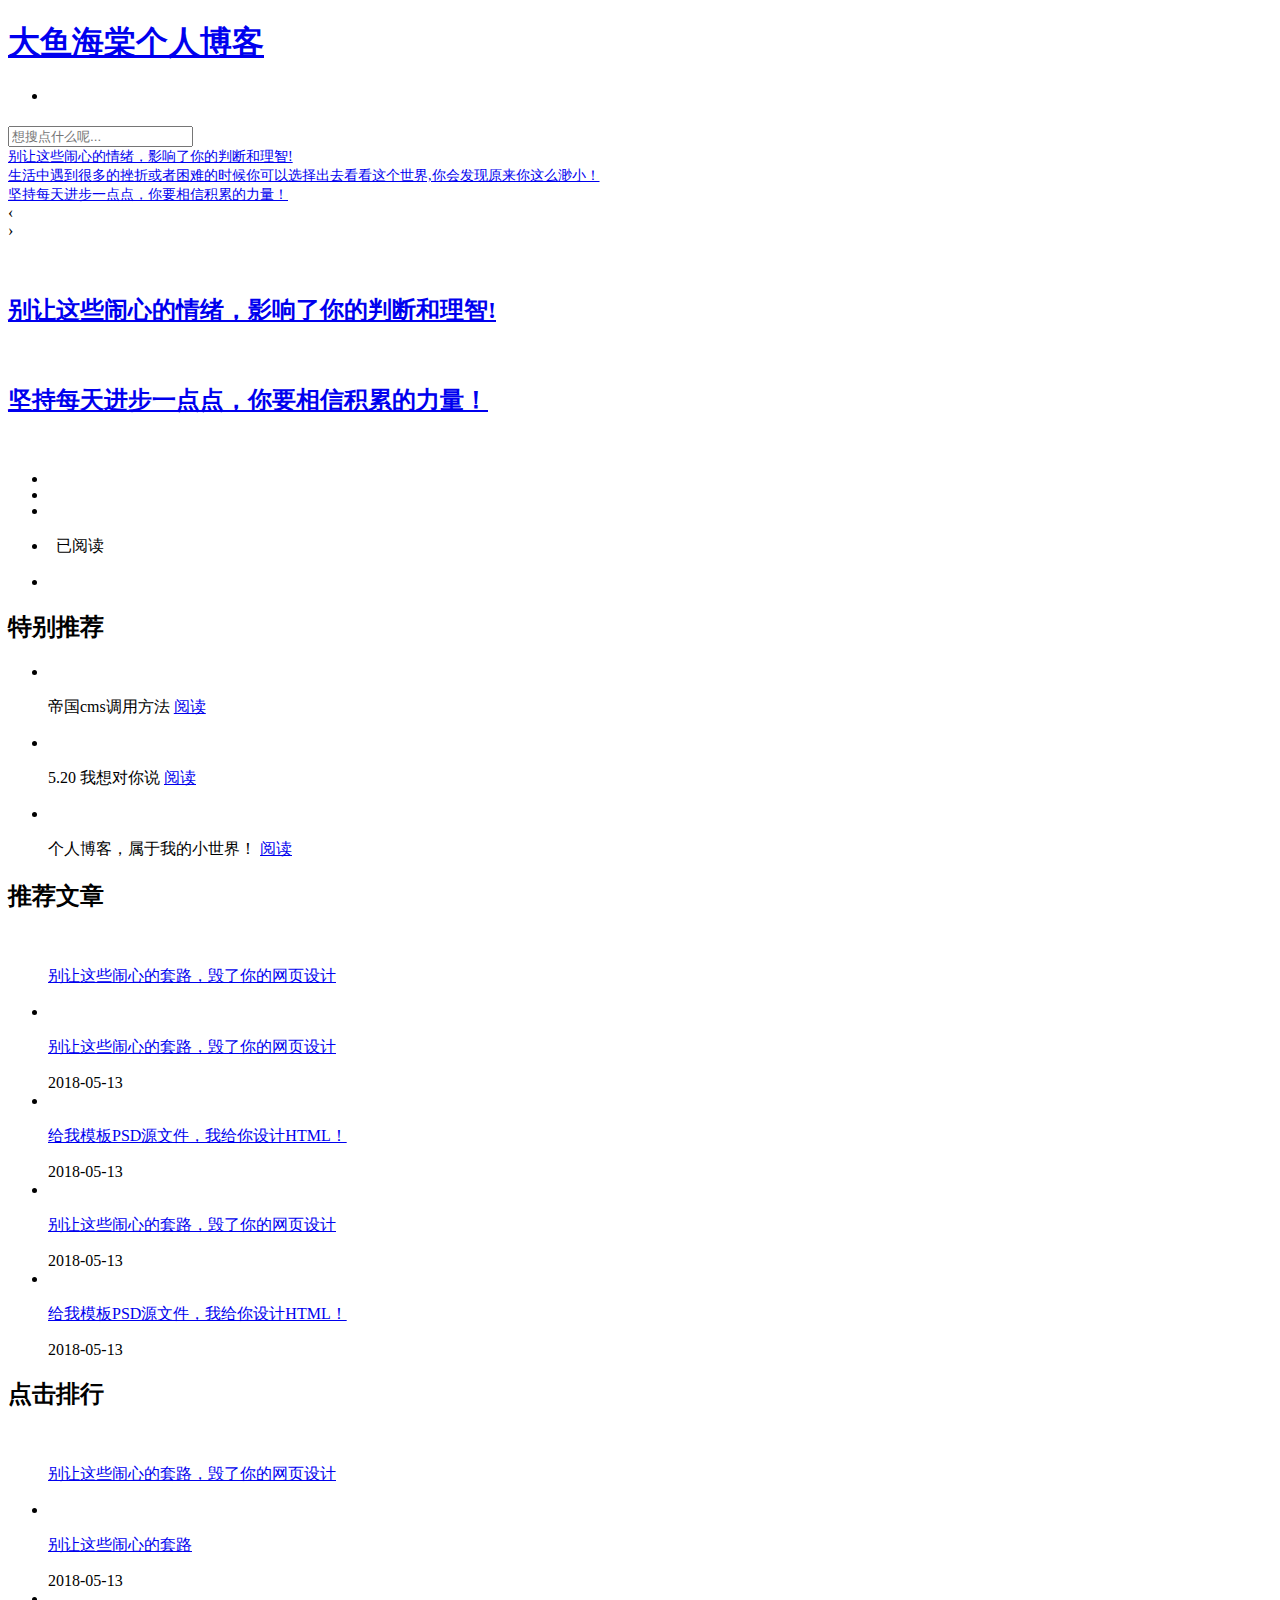
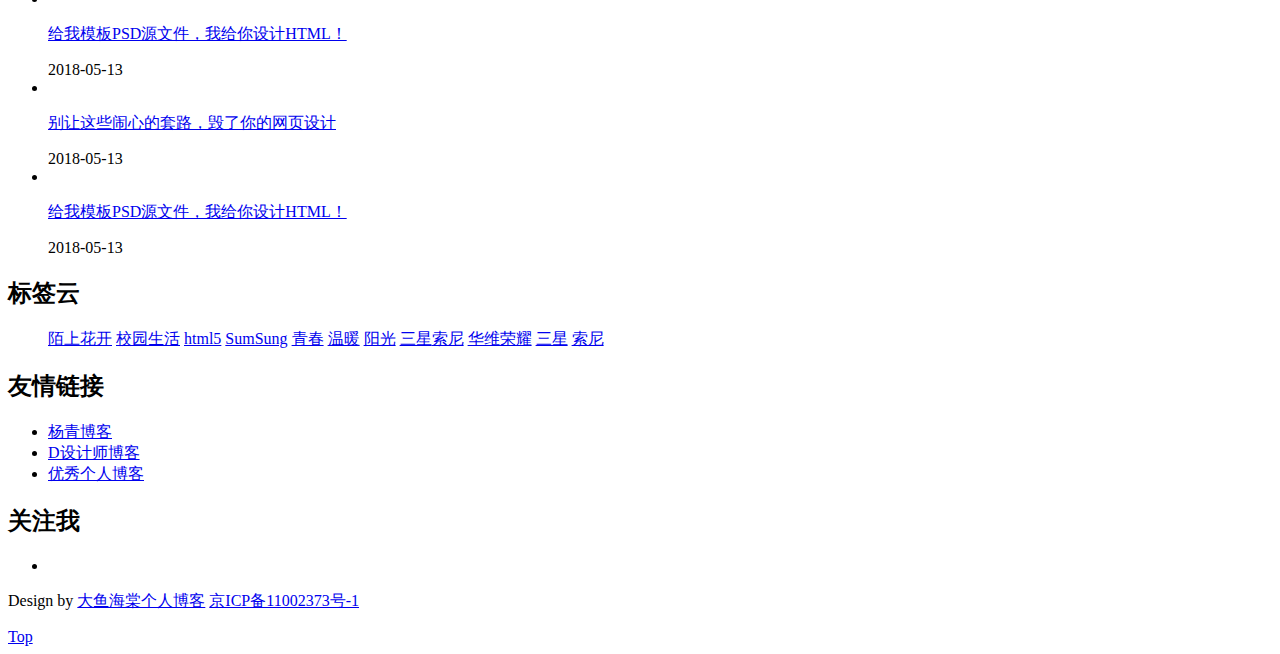
<file: frame/src/main/resources/templates/blog/index.html>
<!doctype html>
<html xmlns="http://www.w3.org/1999/xhtml" xmlns:th="http://www.thymeleaf.org">
<head>
 <meta http-equiv="Content-Type" content="text/html; charset=UTF-8" />
<title>个人博客 - 一个站在Java开发之路的技术员个人博客网站</title>
<meta name="keywords" content="个人博客,大鱼海棠个人博客,个人博客模板,大鱼海棠" />
<meta name="description" content="个人博客 -一个站在Java开发之路的技术员个人博客网站" />
<meta name="viewport" content="width=device-width, initial-scale=1.0">
<link th:href="@{/front/css/base.css}" rel="stylesheet">
<link th:href="@{/front/css/index.css}" rel="stylesheet">
<link th:href="@{/front/css/m.css}" rel="stylesheet">
<script th:src="@{/front/js/jquery.min.js}" type="text/javascript"></script>
<script th:src="@{/front/js/jquery.easyfader.min.js}"></script>
<script th:src="@{/front/js/scrollReveal.js}"></script>
<script th:src="@{/front/js/common.js}"></script>
</head>
<body>
<header> 
  <!--menu begin-->
  <div class="menu">
    <nav class="nav" id="topnav">
      <h1 class="logo"><a href="javascript:void(0)">大鱼海棠个人博客</a></h1>
      <!-- menu  th:each begin -->
      <li th:each="menu : ${menuList}">
          <a th:href="@{ ${menu.menuUrl} }" ><p th:text="${menu.menuName}"></p></a> 
          <ul th:if="${menu.tbMenuChild !=null && menu.tbMenuChild.size()>0}"  class="sub-nav">
                <li th:each="menuChild : ${menu.tbMenuChild}">
                    <a th:href="@{ ${menuChild.menuUrl} }" ><p th:text="${menuChild.menuName}"></p></a>
                </li>
          </ul>
      </li>
       <!-- menu  th:each end -->
      <!--search begin-->
      <div id="search_bar" class="search_bar">
        <form  id="searchform" action="[!--news.url--]e/search/index.php" method="post" name="searchform">
          <input class="input" placeholder="想搜点什么呢..." type="text" name="keyboard" id="keyboard">
          <input type="hidden" name="show" value="title" />
          <input type="hidden" name="tempid" value="1" />
          <input type="hidden" name="tbname" value="news">
          <input type="hidden" name="Submit" value="搜索" />
          <span class="search_ico"></span>
        </form>
      </div>
      <!--search end--> 
    </nav>
  </div>
  <!--menu end--> 
</header>
<article> 
  <!--banner begin-->
 <div class="picsbox"> 
  <div class="banner">
    <div id="banner" class="fader"> 
      <li class="slide" ><a href="javascript:void(0)" target="_blank"><img th:src="@{front/images/banner01.jpg}"><span class="imginfo" style="font-size: 14px">别让这些闹心的情绪，影响了你的判断和理智!</span></a></li>
      <li class="slide" ><a href="javascript:void(0)" target="_blank"><img th:src="@{front/images/banner02.jpg}"><span class="imginfo" style="font-size: 14px">生活中遇到很多的挫折或者困难的时候你可以选择出去看看这个世界,你会发现原来你这么渺小！</span></a></li>
      <li class="slide" ><a href="javascript:void(0)" target="_blank"><img th:src="@{front/images/banner03.jpg}"><span class="imginfo" style="font-size: 14px">坚持每天进步一点点，你要相信积累的力量！</span></a></li>
      <div class="fader_controls">
        <div class="page prev" data-target="prev">&lsaquo;</div>
        <div class="page next" data-target="next">&rsaquo;</div>
        <ul class="pager_list">
        </ul>
      </div>
    </div>
  </div>
  <!--banner end-->
  <div class="toppic">
    <li> <a href="javascript:void(0)" target="_blank"> <i><img th:src="@{front/images/toppic01.jpg}"></i>
      <h2>别让这些闹心的情绪，影响了你的判断和理智!</h2>
      </a> </li>
    <li> <a href="javascript:void(0)" target="_blank"> <i><img th:src="@{front/images/zd01.jpg}"></i>
      <h2>坚持每天进步一点点，你要相信积累的力量！</h2>
      </a> </li>
  </div>
  </div>
  <div class="blank"></div>
  <!--blogsbox begin-->
  <div class="blogsbox">
  
  <!-- blog list begin -->
    <div class="blogs" data-scroll-reveal="enter bottom over 1s" th:each=" article : ${articleList}" >
      <h3 class="blogtitle"><a th:href="@{'/blog/articleController/jumpInfo/'+${article.articleId} }" target="_blank"><p th:text="${article.articleHead}"></p></a></h3>
      <span class="blogpic"><a href="javascript:void(0)" title=""><img th:src="@{ ${article.articleImgUrl} }" alt=""></a></span>
      <p class="blogtext" th:text="${article.articleContent}"></p>
      <div class="bloginfo">
        <ul>
          <li class="author"><a href="javascript:void(0)"><p th:text="${article.articleAuthor}"></p></a></li>
          <li class="lmname"><a href="javascript:void(0)"><p th:text="${article.articleType}"></p></a></li>
          <li class="timer"><p th:text="${article.strArticleTime}"></li>
          <li class="view"><span th:text="${article.articleReadNum}"></span>&nbsp;&nbsp;已阅读</li>
          <li class="like"><p th:text="${article.articleReadLike}"></li>
        </ul>
      </div>
    </div>
     <!-- blog list end -->
   
    </div>
  </div>
  <!--blogsbox end-->
  <div class="sidebar">
    <div class="zhuanti">
      <h2 class="hometitle">特别推荐</h2>
      <ul>
        <li> <i><img th:src="@{front/images/banner03.jpg}"></i>
          <p>帝国cms调用方法 <span><a href="/">阅读</a></span> </p>
        </li>
        <li> <i><img th:src="@{front/images/b04.jpg}"></i>
          <p>5.20 我想对你说 <span><a href="/">阅读</a></span></p>
        </li>
        <li> <i><img th:src="@{front/images/b05.jpg}"></i>
          <p>个人博客，属于我的小世界！ <span><a href="/">阅读</a></span></p>
        </li>
      </ul>
    </div>
    <div class="tuijian">
      <h2 class="hometitle">推荐文章</h2>
      <ul class="tjpic">
        <i><img th:src="@{front/images/toppic01.jpg}"></i>
        <p><a href="/">别让这些闹心的套路，毁了你的网页设计</a></p>
      </ul>
      <ul class="sidenews">
        <li> <i><img th:src="@{front/images/toppic01.jpg}"></i>
          <p><a href="/">别让这些闹心的套路，毁了你的网页设计</a></p>
          <span>2018-05-13</span> </li>
        <li> <i><img th:src="@{front/images/toppic02.jpg}"></i>
          <p><a href="/">给我模板PSD源文件，我给你设计HTML！</a></p>
          <span>2018-05-13</span> </li>
        <li> <i><img th:src="@{front/images/v1.jpg}"></i>
          <p><a href="/">别让这些闹心的套路，毁了你的网页设计</a></p>
          <span>2018-05-13</span> </li>
        <li> <i><img th:src="@{front/images/v2.jpg}"></i>
          <p><a href="/">给我模板PSD源文件，我给你设计HTML！</a></p>
          <span>2018-05-13</span> </li>
      </ul>
    </div>
    <div class="tuijian">
      <h2 class="hometitle">点击排行</h2>
      <ul class="tjpic">
        <i><img th:src="@{front/images/toppic01.jpg}"></i>
        <p><a href="/">别让这些闹心的套路，毁了你的网页设计</a></p>
      </ul>
      <ul class="sidenews">
        <li> <i><img th:src="@{front/images/toppic01.jpg}"></i>
          <p><a href="/">别让这些闹心的套路</a></p>
          <span>2018-05-13</span> </li>
        <li> <i><img th:src="@{front/images/toppic02.jpg}"></i>
          <p><a href="/">给我模板PSD源文件，我给你设计HTML！</a></p>
          <span>2018-05-13</span> </li>
        <li> <i><img th:src="@{front/images/v1.jpg}"></i>
          <p><a href="/">别让这些闹心的套路，毁了你的网页设计</a></p>
          <span>2018-05-13</span> </li>
        <li> <i><img th:src="@{front/images/v2.jpg}"></i>
          <p><a href="/">给我模板PSD源文件，我给你设计HTML！</a></p>
          <span>2018-05-13</span> </li>
      </ul>
    </div>
    <div class="cloud">
      <h2 class="hometitle">标签云</h2>
      <ul>
        <a href="javascript:void(0)">陌上花开</a> <a href="javascript:void(0)">校园生活</a> <a href="javascript:void(0)">html5</a> <a href="/">SumSung</a> <a href="/">青春</a> <a href="/">温暖</a> <a href="/">阳光</a> <a href="/">三星</a><a href="/">索尼</a> <a href="/">华维荣耀</a> <a href="/">三星</a> <a href="/">索尼</a>
      </ul>
    </div>
    <div class="links">
      <h2 class="hometitle">友情链接</h2>
      <ul>
        <li><a href="javascript:void(0)" target="_blank">杨青博客</a></li>
        <li><a href="javascript:void(0)" target="_blank">D设计师博客</a></li>
        <li><a href="javascript:void(0)" target="_blank">优秀个人博客</a></li>
      </ul>
    </div>
    <div class="guanzhu" id="follow-us">
      <h2 class="hometitle">关注我</h2>
      <ul>
       <!--  <li class="sina"><a href="/" target="_blank"><span>新浪微博</span>杨青博客</a></li>
        <li class="tencent"><a href="/" target="_blank"><span>腾讯微博</span>杨青博客</a></li>
        <li class="qq"><a href="/" target="_blank"><span>QQ号</span>476847113</a></li>
        <li class="email"><a href="/" target="_blank"><span>邮箱帐号</span>dancesmiling@qq.com</a></li>
        <li class="wxgzh"><a href="/" target="_blank"><span>微信号</span>yangqq_1987</a></li> -->
        <li class="wx"><img th:src="@{blog/images/wx.jpg}"></li>
      </ul>
    </div>
  </div>
</article>
<footer>
  <p>Design by <a href="javascript:void(0)" target="_blank">大鱼海棠个人博客</a> <a href="javascript:void(0)">京ICP备11002373号-1</a></p>
</footer>
<a href="#" class="cd-top">Top</a>
</body>
</html>
</file>
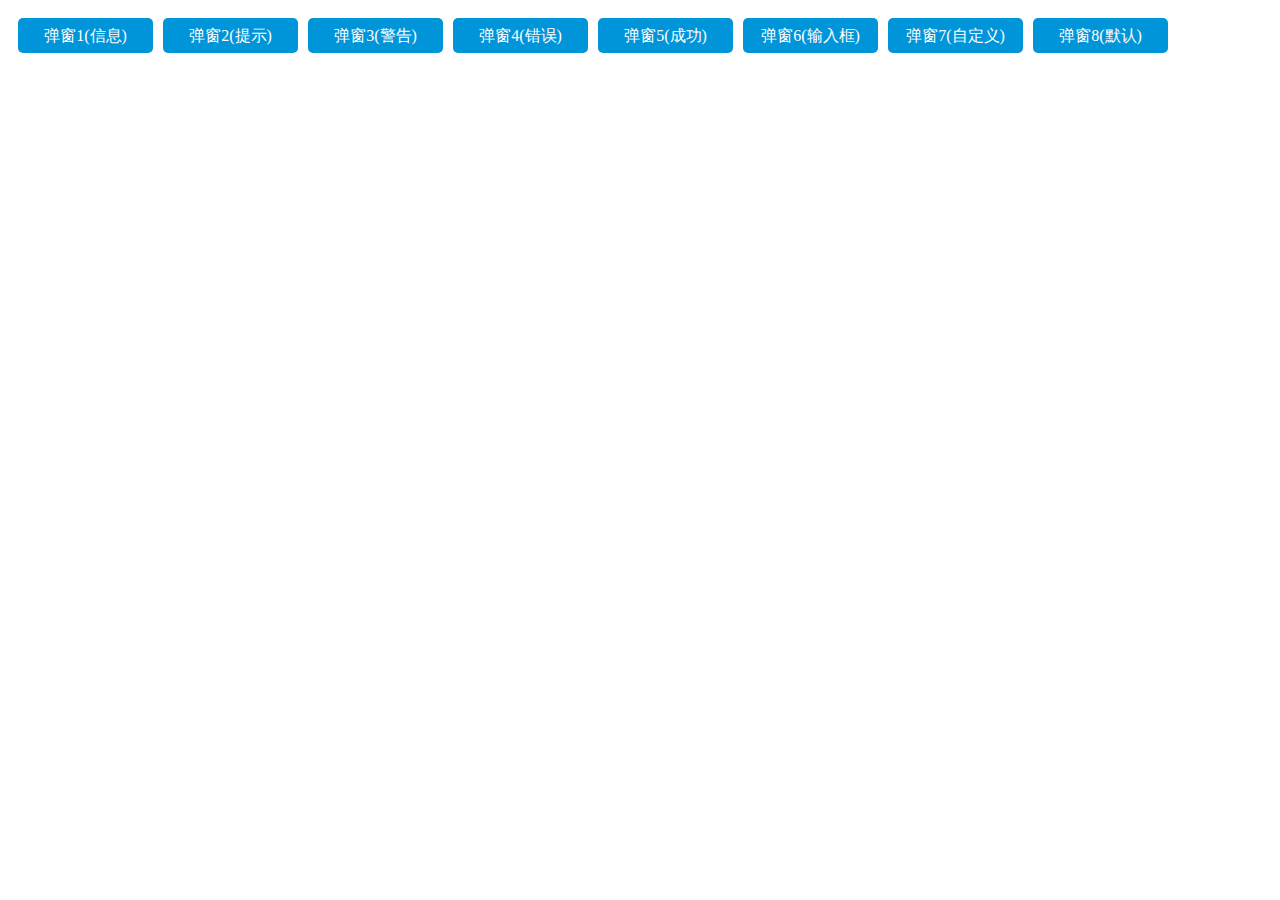
<file: frame/src/main/resources/static/lib/xcConfirm/index.html>
<!DOCTYPE html>
<html>
	<head>
		<meta charset="utf-8" />
		<title>Demo</title>
		<link rel="stylesheet" type="text/css" href="css/xcConfirm.css"/>
		<script src="js/jquery-1.9.1.js" type="text/javascript" charset="utf-8"></script>
		<script src="js/xcConfirm.js" type="text/javascript" charset="utf-8"></script>
		<style type="text/css">
			.sgBtn{width: 135px; height: 35px; line-height: 35px; margin-left: 10px; margin-top: 10px; text-align: center; background-color: #0095D9; color: #FFFFFF; float: left; border-radius: 5px;}
		</style>
		<script type="text/javascript">
			$(function(){
				
				$("#btn1").click(function(){
					var txt=  "提示文字，提示文字，提示文字，提示文字，提示文字，提示文字";
					window.wxc.xcConfirm(txt, window.wxc.xcConfirm.typeEnum.info);
				});
				
				$("#btn2").click(function(){
					var txt=  "提示文字，提示文字，提示文字，提示文字，提示文字，提示文字";
					window.wxc.xcConfirm(txt, window.wxc.xcConfirm.typeEnum.confirm);

				});
				
				$("#btn3").click(function(){
					var txt=  "提示文字，提示文字，提示文字，提示文字，提示文字，提示文字";
					window.wxc.xcConfirm(txt, window.wxc.xcConfirm.typeEnum.warning);
				});
				
				$("#btn4").click(function(){
					var txt=  "提示文字，提示文字，提示文字，提示文字，提示文字，提示文字";
					window.wxc.xcConfirm(txt, window.wxc.xcConfirm.typeEnum.error);
				});
				
				$("#btn5").click(function(){
					var txt=  "提示文字，提示文字，提示文字，提示文字，提示文字，提示文字";
					window.wxc.xcConfirm(txt, window.wxc.xcConfirm.typeEnum.success);
				});
				
				$("#btn6").click(function(){
					var txt=  "请输入";
					window.wxc.xcConfirm(txt, window.wxc.xcConfirm.typeEnum.input,{
						onOk:function(v){
							console.log(v);
						}
					});
				});
				
				$("#btn7").click(function(){
					var txt=  "自定义呀";
					var option = {
						title: "自定义",
						btn: parseInt("0011",2),
						onOk: function(){
							console.log("确认啦");
						}
					}
					window.wxc.xcConfirm(txt, "custom", option);
				});
				
				$("#btn8").click(function(){
					var txt=  "默认";
					window.wxc.xcConfirm(txt);
				});
			});
		</script>
	</head>
	<body>
		<div class="" style="height: 768px;">
			<div class="sgBtn" id="btn1">弹窗1(信息)</div>
			<div class="sgBtn" id="btn2">弹窗2(提示)</div>
			<div class="sgBtn" id="btn3">弹窗3(警告)</div>
			<div class="sgBtn" id="btn4">弹窗4(错误)</div>
			<div class="sgBtn" id="btn5">弹窗5(成功)</div>
			<div class="sgBtn" id="btn6">弹窗6(输入框)</div>
			<div class="sgBtn" id="btn7">弹窗7(自定义)</div>
			<div class="sgBtn" id="btn8">弹窗8(默认)</div>
		</div>
	</body>
</html>
</file>
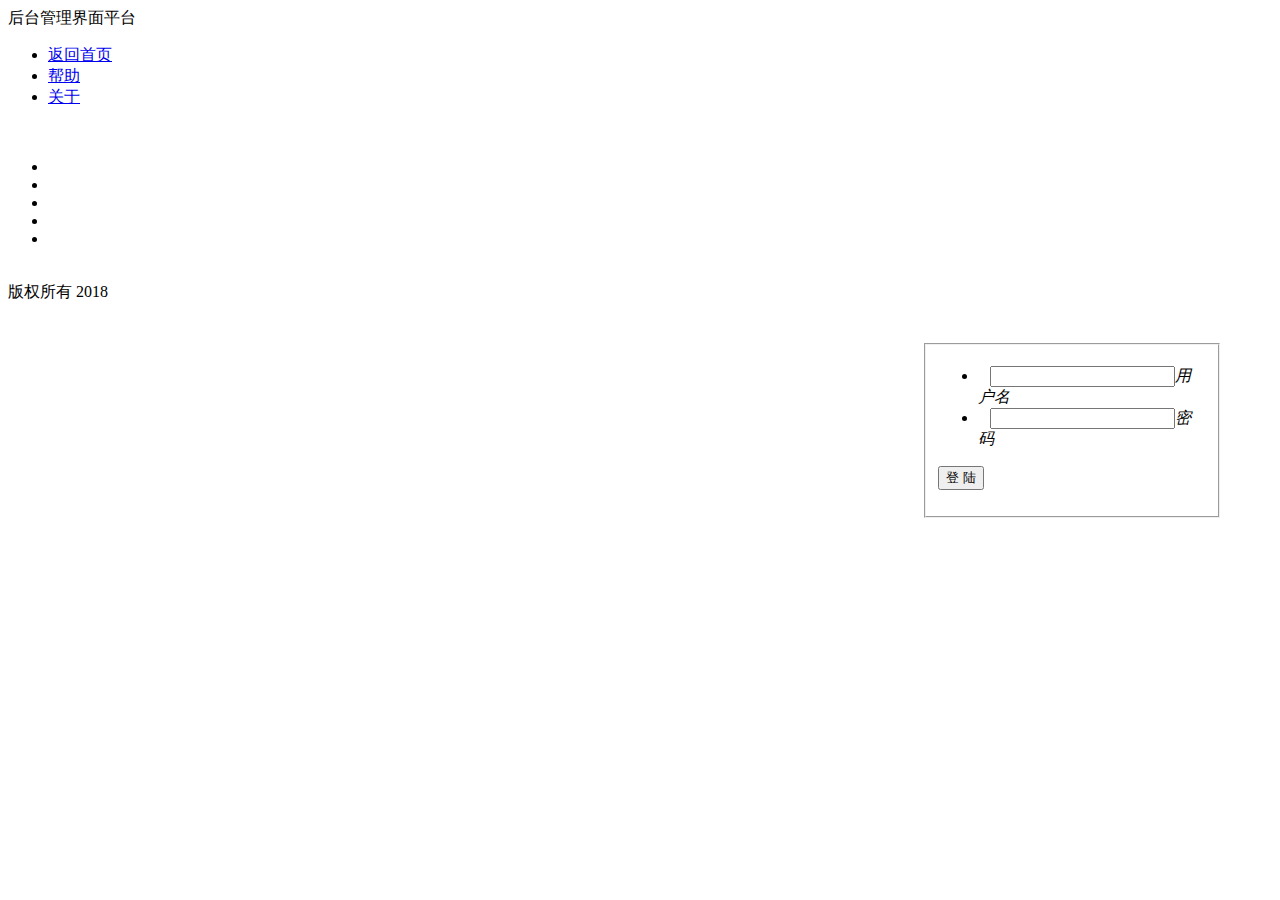
<file: frame/src/main/resources/templates/backstage/login.html>
<!doctype html>
<html xmlns="http://www.w3.org/1999/xhtml" xmlns:th="http://www.thymeleaf.org">
	<head>
		<meta charset="utf-8">
		<meta name="viewport" content="maximum-scale=1.0,minimum-scale=1.0,user-scalable=0,width=device-width,initial-scale=1.0" />
		<meta name="format-detection" content="telephone=no, email=no, date=no, address=no">
		<meta name="apple-mobile-web-app-capable" content="yes">
		<meta name="apple-mobile-web-app-status-bar-style" content="black">
		<meta http-equiv="Content-Type" content="text/html; charset=utf-8" />
		<meta http-equiv="X-UA-Compatible" content="IE=edge,chrome=1">
		<meta name="format-detection" content="telephone=no" />
		<meta name="apple-mobile-web-app-capable" content="yes" />
		<meta content="black" name="apple-mobile-web-app-status-bar-style">
		
		<link th:href="@{/backstage/css/bksystem.css}" rel="stylesheet">
		<link th:href="@{/backstage/skin/black/skin.css}" rel="stylesheet" id="skin">
		<link th:href="@{/backstage/css/module.css}" rel="stylesheet">
		<link th:href="@{/backstage/font/iconfont.css}" rel="stylesheet">
		
		<script th:src="@{/backstage/js/jquery-1.9.1.min.js}" type="text/javascript"></script>
		<script th:src="@{/backstage/js/jquery.cookie.js}" type="text/javascript"></script>
		<script th:src="@{/backstage/js/jquery.nicescroll.js}" type="text/javascript"></script>
		<script th:src="@{/backstage/js/BKframe.js}" type="text/javascript"></script>
		<title>登录</title>
		<!--[if lt IE 9]>
          <script src="js/html5shiv.js" type="text/javascript"></script>
          <script src="js/css3-mediaqueries.js"  type="text/javascript"></script>
        <![endif]-->
	</head>
	<body class="login-layout Reg_log_style" id="loginstyle">
		<div class="logintop">
			<span>后台管理界面平台</span>
			<ul>
				<li>
					<a href="#">返回首页</a>
				</li>
				<li>
					<a href="#">帮助</a>
				</li>
				<li>
					<a href="#">关于</a>
				</li>
			</ul>
		</div>
		<div class="loginbody">
			<div class="login-container">
				<div class="center"><img th:src="@{/backstage/images/logo.png}"/></div>
				<div class="space-6"></div>
				<div class="position-relative">
					<div id="login-box" class="login-box widget-box no-border visible">
						<div class="login-main">
							<!--皮肤选择-->
						<div class="skin-section">
							<a href="javascript:void(0)" class="skin-btn clickBombbox iconfont icon-pifushezhi" id="skin-btn"></a>
							<div class="Bombbox">
								<ul class="skin-list">
									<!-- <li>
										<a class="colorpick-btn" href="javascript:void(0)" data-val="black"  style="background-color:#222A2D"></a>
									</li> -->
									<li>
										<a class="colorpick-btn" href="javascript:void(0)" data-val="blue"  id="default" style="background-color:#438EB9;"></a>
									</li>
									<li>
										<a class="colorpick-btn" href="javascript:void(0)" data-val="green" style="background-color:#72B63F;"></a>
									</li>
									<li>
										<a class="colorpick-btn" href="javascript:void(0)" data-val="gray" style="background-color:#067350;"></a>
									</li>
									<li>
										<a class="colorpick-btn" href="javascript:void(0)" data-val="red" style="background-color:#FF6868;"></a>
									</li>
									<li>
										<a class="colorpick-btn" href="javascript:void(0)" data-val="purple" style="background-color:#6F036B;"></a>
									</li>
								</ul>
							</div>
						</div>
							<div class="clearfix">
								<div class="login_icon"><img th:src="@{/backstage/images/login_img.png}"/></div>
								<form class=""  th:action="@{/login}"  method="post" style=" width:300px; float:right; margin-right:50px;">
									<h4 class="title_name"><img th:src="@{/backstage/images/login_title.png}"/></h4>
									<fieldset>
										<ul>
											<li class="frame_style form_error"><label class="user_icon iconfont">&#xe620;</label><input name="username" type="text" data-name="用户名" id="username" /><i>用户名</i></li>
											<li class="frame_style form_error"><label class="password_icon iconfont">&#xe625;</label><input name="password" type="password" data-name="密码" id="password" /><i>密码</i></li>
											<!-- <li class="frame_style form_error"><label class="Codes_icon iconfont">&#xe624;</label><input name="" type="text" data-name="验证码" id="Codes_text" /><i>验证码</i>
												<div class="Codes_region"><img src="images/yanzhengma.png" width="100%" height="38px"></div>
											</li> -->
										</ul>
										<div class="space"></div>
										<div class="clearfix">
										<!-- 	<label class="inline">
                                      <input type="checkbox" class="ace">
                                      <span class="lbl">保存密码</span>
                                          </label> -->
											<button type="submit" class="login_btn" id="login_btn"> 登&nbsp;陆 </button>
										</div>
										<div class="space-4"><p  th:if="${param.error}" th:text="${param.error}"></p></div>
									</fieldset>
								</form>
							</div>
							<!-- <div class="social-or-login center">
								<span class="bigger-110">通知</span>
							</div>
							<div class="social-login ">
								为了更好的体验性（兼容移动端），本网站系统不再对IE8（含IE8）以下浏览器支持，请见谅。
							</div> -->
						</div>
					</div>
				</div>
			</div>
		</div>
		<div class="loginbm">版权所有 2018</div>
	</body>
</html>
<script type="text/javascript">
	//验证登录
	$(document).ready(function() {	
		$("input[type='text'],input[type='password']").blur(function() {
			var $el = $(this);
			var inputname=0;
			var $parent = $el.parent();
			$parent.attr('class', 'frame_style').removeClass(' form_error');
			if($el.val() == '') {
				var name=$el.attr("data-name");
				$parent.attr('class', 'frame_style').addClass(' form_error form_prompt');
				$parent.find('i').eq(inputname).html(name+"不能为空").addClass("prompt");
			}
		});
		$("input[type='text'],input[type='password']").focus(function() {
			var $el = $(this);
			var $parent = $el.parent();
			if($el.val() == '') {
				$parent.attr('class', 'frame_style').addClass(' form_errors');
			} else {
				$parent.attr('class', 'frame_style').removeClass(' form_errors');
			}
		});
		
		//点击提交
	  $('#login_btn').on('click', function() {
		        var url =  [[@{/}]]+"login";
				$.ajax({
					  type: 'POST',
					  url: url,
					  data: {"username":$("#username").val(),"password":$("#password").val()},
					  dataType: 'json',
			          contentType: 'application/json',
			          async: true,
					  success:function(data, textStatus){
				          
				       }
					  ,error:function(XMLHttpRequest, textStatus, errorThrown){
					  }
				 });

	     })
	  })
	//框架设置
	$(function() {
		$("#loginstyle").BKframe({
               //必须保留否则无法进行皮肤更换，以及兼容移动端
		})
	});
</script>
</file>
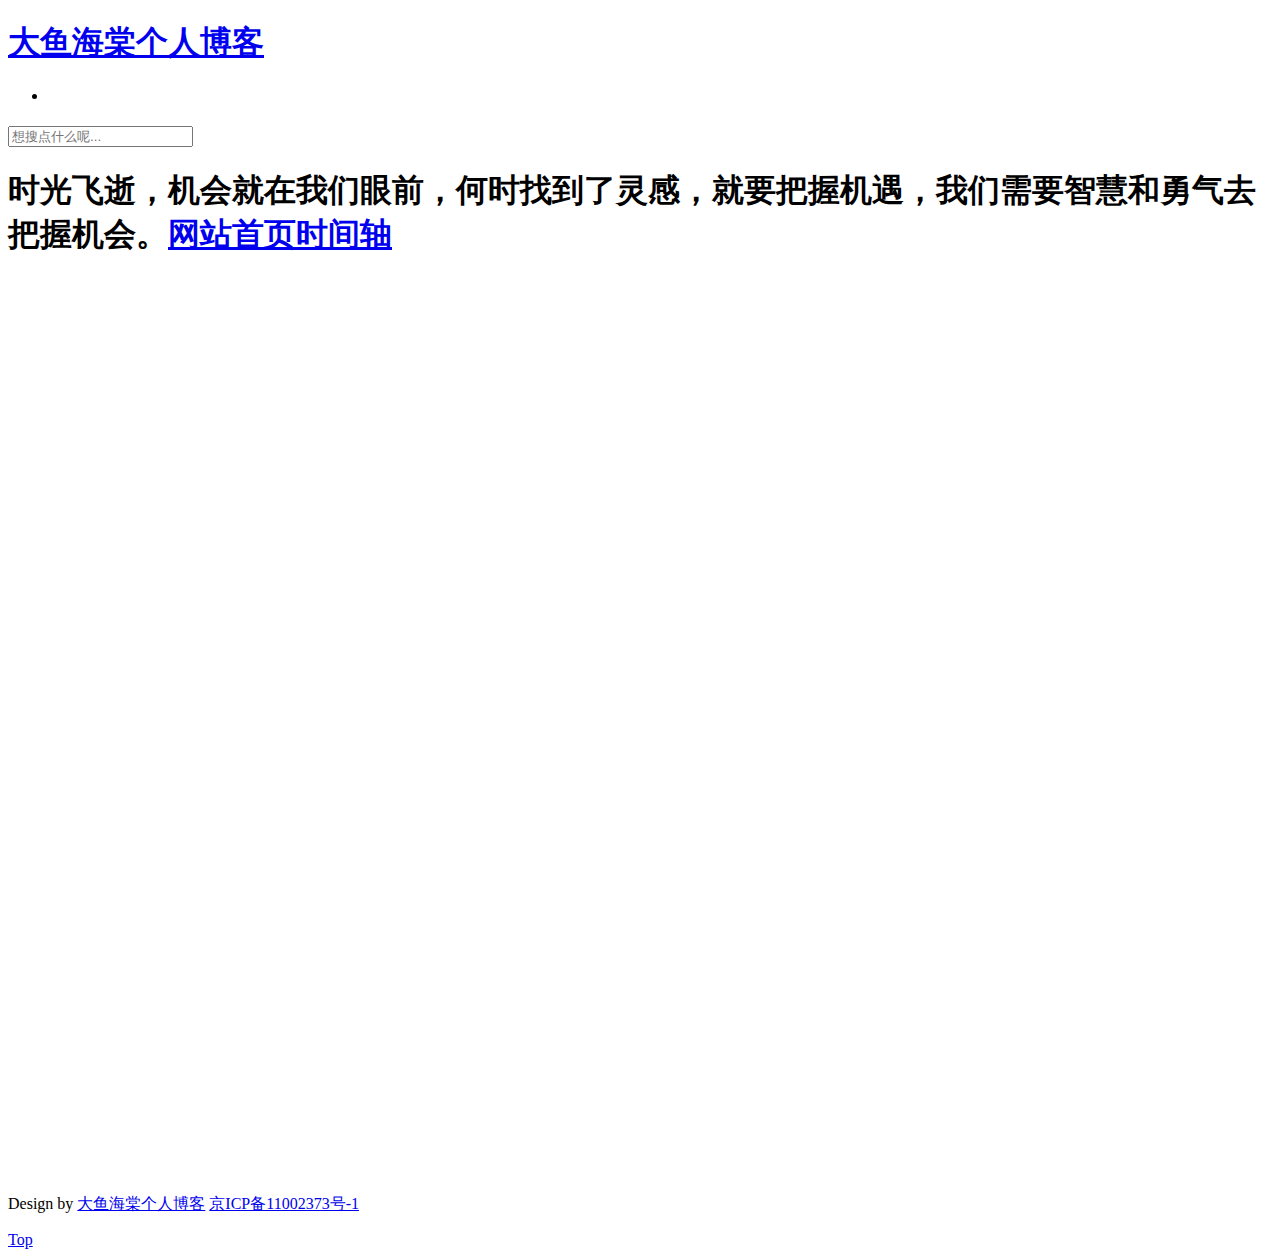
<file: frame/src/main/resources/templates/blog/time.html>
<!doctype html>
<html xmlns="http://www.w3.org/1999/xhtml" xmlns:th="http://www.thymeleaf.org">
<head>
 <meta http-equiv="Content-Type" content="text/html; charset=UTF-8" />
<title>个人博客 -一个站在Java开发之路的技术员个人博客网站</title>
<meta name="keywords" content="个人博客,大鱼海棠个人博客,个人博客模板,大鱼海棠" />
<meta name="description" content="个人博客 -一个站在Java开发之路的技术员个人博客网站" />
<meta name="viewport" content="width=device-width, initial-scale=1.0">
<link th:href="@{/front/css/base.css}" rel="stylesheet">
<link th:href="@{/front/css/index.css}" rel="stylesheet">
<link th:href="@{/front/css/m.css}" rel="stylesheet">
<link th:href="@{/css/page/jquery.page.css}" rel="stylesheet">
<script th:src="@{/front/js/jquery.min.js}" type="text/javascript"></script>
<script th:src="@{/front/js/jquery.easyfader.min.js}"></script>
<script th:src="@{/front/js/scrollReveal.js}"></script>
<script th:src="@{/front/js/page.js}"></script>
<script th:src="@{/js/page/jquery.page.js}" type="text/javascript"></script>
<script  th:inline="javascript"  >
$(function(){
	initLoad();
	//获取页数
   var totalPages =  [[${totalPages}]];
   var liNums =  [[${liNums}]]; 
	$("#page").Page({
	    totalPages: totalPages,
	    liNums:liNums, 
	    activeClass: 'activP', 
	    firstPage: '首页',
	    lastPage: '末页',
	   // prv: 'prv',
	    //next: 'next',
	    hasFirstPage: true,
	    hasLastPage: true,
	    hasPrv: true,
	    hasNext: true,
	    callBack : function(page){
	    	var pageIndex = page; //页码
	    	var pageSize = 15; //每页大小
	    	//获取页码
	    	var url =  [[@{/}]]+"/blog/timeshaftController/showTimeshaftJson?pageSize="+pageSize+"&pageIndex="+pageIndex;
			$.ajax({
				  type: 'POST',
				  url: url,
				  data: "",
				  dataType: 'json',
		          contentType: 'application/json',
		          async: true,
				  success:function(data, textStatus){
					  $('#list li').remove();
					  var objInfo = data.reuslt_data
					  $.each(objInfo, function (index, obj) {
						  $('#list').append('<li><span>'+obj.strTimeIssueTime+'</span><a href="javascript:void(0)" title="'+obj.timeTitle+'">'+obj.timeContent+'</a></li>')
			            });
			       }
				  ,error:function(XMLHttpRequest, textStatus, errorThrown){
				  }
			 });
	    }
	})
	
	//初始化加载数据
	function initLoad(){
		  //获取总分页数
	       var pageIndex = 1; //页码
	    	var pageSize = 15; //每页大小
	    	//获取页码
	    	var url =  [[@{/}]]+"/blog/timeshaftController/showTimeshaftJson?pageSize="+pageSize+"&pageIndex="+pageIndex;
			$.ajax({
				  type: 'POST',
				  url: url,
				  data: "",
				  dataType: 'json',
		          contentType: 'application/json',
		          async: true,
				  success:function(data, textStatus){
					  $('#list li').remove();
					  var objInfo = data.reuslt_data
					  $.each(objInfo, function (index, obj) {
						  $('#list').append('<li><span>'+obj.strTimeIssueTime+'</span><a href="javascript:void(0)" title="'+obj.timeTitle+'">'+obj.timeContent+'</a></li>')
			            });
			       }
				  ,error:function(XMLHttpRequest, textStatus, errorThrown){
				  }
			 });
	
	}
	
});

</script>
</head>
<body>
<header> 
  <!--menu begin-->
  <div class="menu">
    <nav class="nav" id="topnav">
      <h1 class="logo"><a href="javascript:void(0)">大鱼海棠个人博客</a></h1>
     <!-- menu  th:each begin -->
      <li th:each="menu : ${menuList}">
          <a th:href="@{ ${menu.menuUrl} }" ><p th:text="${menu.menuName}"></p></a> 
          <ul th:if="${menu.tbMenuChild !=null && menu.tbMenuChild.size()>0}"  class="sub-nav">
                <li th:each="menuChild : ${menu.tbMenuChild}">
                    <a th:href="@{ ${menuChild.menuUrl} }" ><p th:text="${menuChild.menuName}"></p></a>
                </li>
          </ul>
      </li>
       <!-- menu  th:each end -->
       
      <!--search begin-->
      <div id="search_bar" class="search_bar">
        <form  id="searchform" action="" method="post" name="searchform">
          <input class="input" placeholder="想搜点什么呢..." type="text" name="keyboard" id="keyboard">
          <input type="hidden" name="show" value="title" />
          <input type="hidden" name="tempid" value="1" />
          <input type="hidden" name="tbname" value="news">
          <input type="hidden" name="Submit" value="搜索" />
          <span class="search_ico"></span>
        </form>
      </div>
      <!--search end--> 
    </nav>
  </div>
  <!--menu end--> 
 
</header>
<div class="pagebg timer"> </div>
<div class="container">
  <h1 class="t_nav"><span>时光飞逝，机会就在我们眼前，何时找到了灵感，就要把握机遇，我们需要智慧和勇气去把握机会。</span><a href="/" class="n1">网站首页</a><a href="/" class="n2">时间轴</a></h1>
  <div class="timebox" style="height:900px;position:relative;">
	  <ul id="list">
	  </ul>
  </div>
    <div id="page"></div>
</div>
<footer>
  <p>Design by <a href="javascript:void(0)" target="_blank">大鱼海棠个人博客</a> <a href="/">京ICP备11002373号-1</a></p>
</footer>
<a href="#" class="cd-top">Top</a>
</body>


</html>
</file>
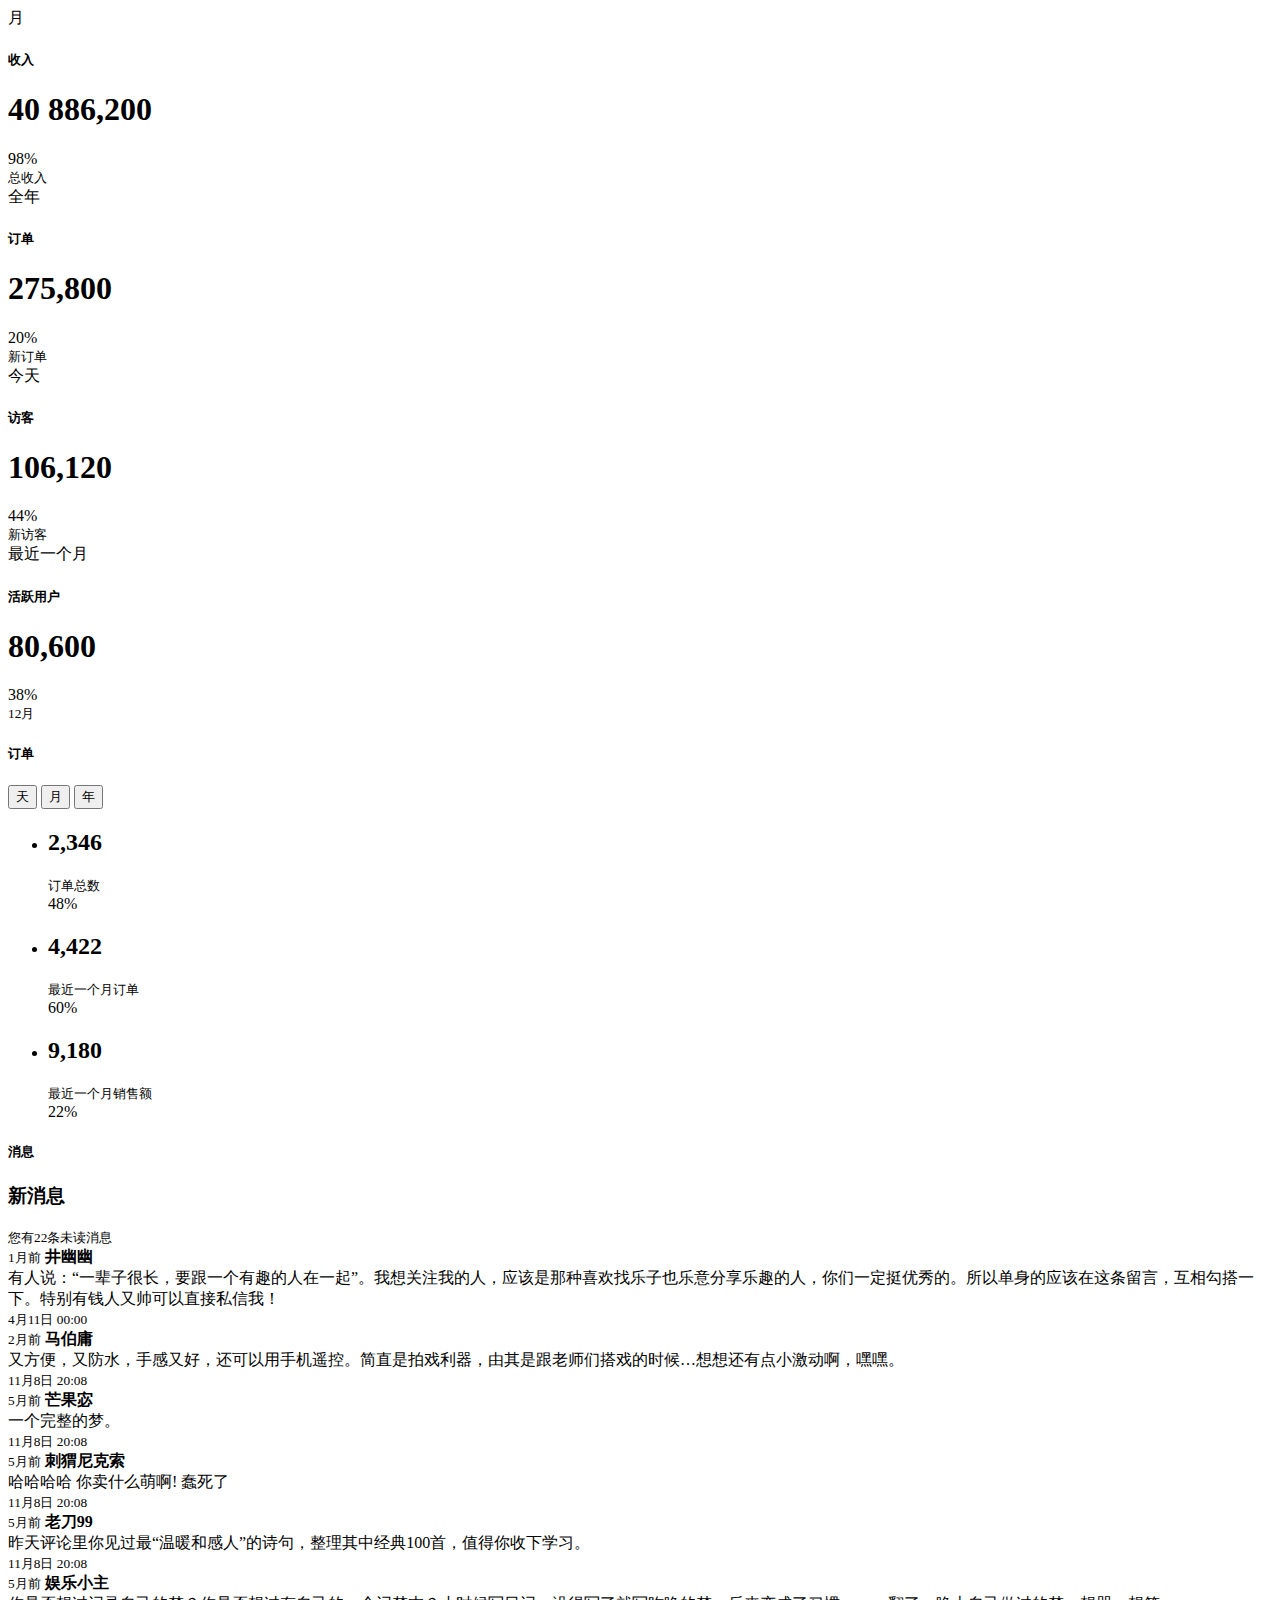
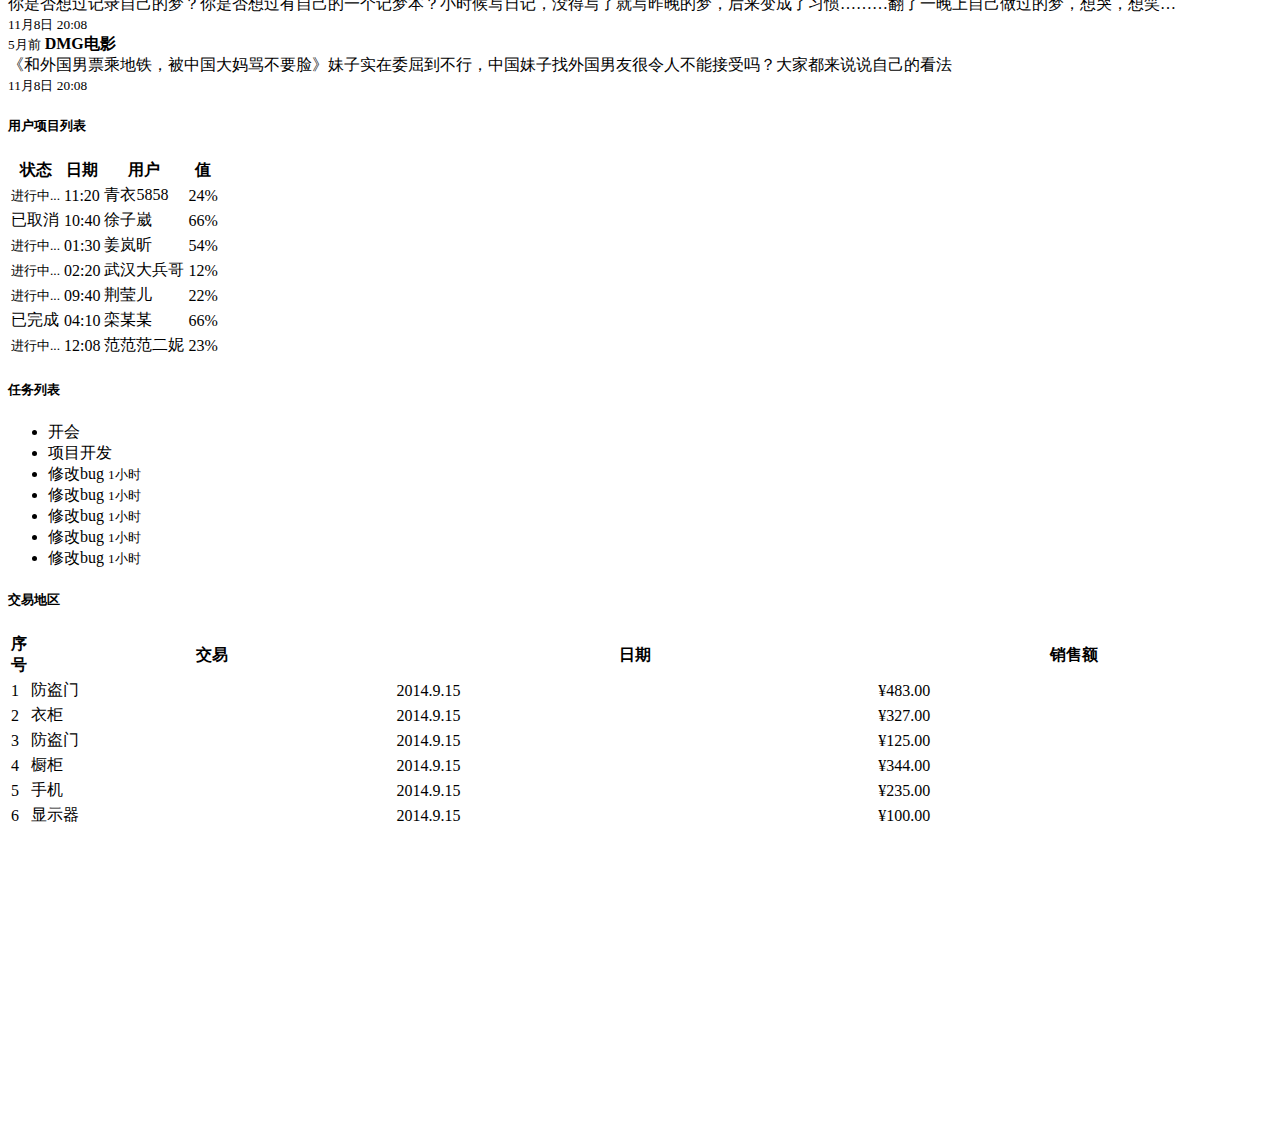
<file: frame/src/main/resources/templates/backstage/admin/indexHead.html>
<!DOCTYPE html>
<html xmlns="http://www.w3.org/1999/xhtml" xmlns:th="http://www.thymeleaf.org">
<head>
    <meta charset="utf-8">
	<meta name="viewport" content="maximum-scale=1.0,minimum-scale=1.0,user-scalable=0,width=device-width,initial-scale=1.0" />
	<meta name="format-detection" content="telephone=no, email=no, date=no, address=no">
	<meta name="apple-mobile-web-app-capable" content="yes">
	<title>首页统计</title>
	<meta name="apple-mobile-web-app-status-bar-style" content="black">
	<meta http-equiv="Content-Type" content="text/html; charset=utf-8" />
	<meta http-equiv="X-UA-Compatible" content="IE=edge,chrome=1">
	<meta name="format-detection" content="telephone=no" />
	<meta name="apple-mobile-web-app-capable" content="yes" />
	<meta content="black" name="apple-mobile-web-app-status-bar-style">
	
    <link rel="shortcut icon" th:href="@{favicon.ico}">
    <link th:href="@{/backstage/css/bootstrap.min.css}" rel="stylesheet">
    <link th:href="@{/backstage/css/font-awesome.min.css}" rel="stylesheet">
    <!-- Morris -->
    <link th:href="@{/backstage/css/plugins/morris/morris-0.4.3.min.css}" rel="stylesheet">
    <!-- Gritter -->
    <link th:href="@{/backstage/js/plugins/gritter/jquery.gritter.css}" rel="stylesheet">
    <link th:href="@{/backstage/css/animate.min.css}" rel="stylesheet">
    <link th:href="@{/backstage/css/style.min.css}" rel="stylesheet"><base target="_blank">

</head>

<body class="gray-bg">
    <div class="wrapper wrapper-content">
        <div class="row">
            <div class="col-sm-3">
                <div class="ibox float-e-margins">
                    <div class="ibox-title">
                        <span class="label label-success pull-right">月</span>
                        <h5>收入</h5>
                    </div>
                    <div class="ibox-content">
                        <h1 class="no-margins">40 886,200</h1>
                        <div class="stat-percent font-bold text-success">98% <i class="fa fa-bolt"></i>
                        </div>
                        <small>总收入</small>
                    </div>
                </div>
            </div>
            <div class="col-sm-3">
                <div class="ibox float-e-margins">
                    <div class="ibox-title">
                        <span class="label label-info pull-right">全年</span>
                        <h5>订单</h5>
                    </div>
                    <div class="ibox-content">
                        <h1 class="no-margins">275,800</h1>
                        <div class="stat-percent font-bold text-info">20% <i class="fa fa-level-up"></i>
                        </div>
                        <small>新订单</small>
                    </div>
                </div>
            </div>
            <div class="col-sm-3">
                <div class="ibox float-e-margins">
                    <div class="ibox-title">
                        <span class="label label-primary pull-right">今天</span>
                        <h5>访客</h5>
                    </div>
                    <div class="ibox-content">
                        <h1 class="no-margins">106,120</h1>
                        <div class="stat-percent font-bold text-navy">44% <i class="fa fa-level-up"></i>
                        </div>
                        <small>新访客</small>
                    </div>
                </div>
            </div>
            <div class="col-sm-3">
                <div class="ibox float-e-margins">
                    <div class="ibox-title">
                        <span class="label label-danger pull-right">最近一个月</span>
                        <h5>活跃用户</h5>
                    </div>
                    <div class="ibox-content">
                        <h1 class="no-margins">80,600</h1>
                        <div class="stat-percent font-bold text-danger">38% <i class="fa fa-level-down"></i>
                        </div>
                        <small>12月</small>
                    </div>
                </div>
            </div>
        </div>
        <div class="row">
            <div class="col-sm-12">
                <div class="ibox float-e-margins">
                    <div class="ibox-title">
                        <h5>订单</h5>
                        <div class="pull-right">
                            <div class="btn-group">
                                <button type="button" class="btn btn-xs btn-white active">天</button>
                                <button type="button" class="btn btn-xs btn-white">月</button>
                                <button type="button" class="btn btn-xs btn-white">年</button>
                            </div>
                        </div>
                    </div>
                    <div class="ibox-content">
                        <div class="row">
                            <div class="col-sm-9">
                                <div class="flot-chart">
                                    <div class="flot-chart-content" id="flot-dashboard-chart"></div>
                                </div>
                            </div>
                            <div class="col-sm-3">
                                <ul class="stat-list">
                                    <li>
                                        <h2 class="no-margins">2,346</h2>
                                        <small>订单总数</small>
                                        <div class="stat-percent">48% <i class="fa fa-level-up text-navy"></i>
                                        </div>
                                        <div class="progress progress-mini">
                                            <div style="width: 48%;" class="progress-bar"></div>
                                        </div>
                                    </li>
                                    <li>
                                        <h2 class="no-margins ">4,422</h2>
                                        <small>最近一个月订单</small>
                                        <div class="stat-percent">60% <i class="fa fa-level-down text-navy"></i>
                                        </div>
                                        <div class="progress progress-mini">
                                            <div style="width: 60%;" class="progress-bar"></div>
                                        </div>
                                    </li>
                                    <li>
                                        <h2 class="no-margins ">9,180</h2>
                                        <small>最近一个月销售额</small>
                                        <div class="stat-percent">22% <i class="fa fa-bolt text-navy"></i>
                                        </div>
                                        <div class="progress progress-mini">
                                            <div style="width: 22%;" class="progress-bar"></div>
                                        </div>
                                    </li>
                            </div>
                        </div>
                    </div>

                </div>
            </div>
        </div>


        <div class="row">
            <div class="col-sm-4">
                <div class="ibox float-e-margins">
                    <div class="ibox-title">
                        <h5>消息</h5>
                        <div class="ibox-tools">
                            <a class="collapse-link">
                                <i class="fa fa-chevron-up"></i>
                            </a>
                            <a class="close-link">
                                <i class="fa fa-times"></i>
                            </a>
                        </div>
                    </div>
                    <div class="ibox-content ibox-heading">
                        <h3><i class="fa fa-envelope-o"></i> 新消息</h3>
                        <small><i class="fa fa-tim"></i> 您有22条未读消息</small>
                    </div>
                    <div class="ibox-content">
                        <div class="feed-activity-list">

                            <div class="feed-element">
                                <div>
                                    <small class="pull-right text-navy">1月前</small>
                                    <strong>井幽幽</strong>
                                    <div>有人说：“一辈子很长，要跟一个有趣的人在一起”。我想关注我的人，应该是那种喜欢找乐子也乐意分享乐趣的人，你们一定挺优秀的。所以单身的应该在这条留言，互相勾搭一下。特别有钱人又帅可以直接私信我！</div>
                                    <small class="text-muted">4月11日 00:00</small>
                                </div>
                            </div>

                            <div class="feed-element">
                                <div>
                                    <small class="pull-right">2月前</small>
                                    <strong>马伯庸 </strong>
                                    <div>又方便，又防水，手感又好，还可以用手机遥控。简直是拍戏利器，由其是跟老师们搭戏的时候…想想还有点小激动啊，嘿嘿。</div>
                                    <small class="text-muted">11月8日 20:08 </small>
                                </div>
                            </div>

                            <div class="feed-element">
                                <div>
                                    <small class="pull-right">5月前</small>
                                    <strong>芒果宓 </strong>
                                    <div>一个完整的梦。</div>
                                    <small class="text-muted">11月8日 20:08 </small>
                                </div>
                            </div>

                            <div class="feed-element">
                                <div>
                                    <small class="pull-right">5月前</small>
                                    <strong>刺猬尼克索</strong>
                                    <div>哈哈哈哈 你卖什么萌啊! 蠢死了</div>
                                    <small class="text-muted">11月8日 20:08 </small>
                                </div>
                            </div>


                            <div class="feed-element">
                                <div>
                                    <small class="pull-right">5月前</small>
                                    <strong>老刀99</strong>
                                    <div>昨天评论里你见过最“温暖和感人”的诗句，整理其中经典100首，值得你收下学习。</div>
                                    <small class="text-muted">11月8日 20:08 </small>
                                </div>
                            </div>
                            <div class="feed-element">
                                <div>
                                    <small class="pull-right">5月前</small>
                                    <strong>娱乐小主 </strong>
                                    <div>你是否想过记录自己的梦？你是否想过有自己的一个记梦本？小时候写日记，没得写了就写昨晚的梦，后来变成了习惯………翻了一晚上自己做过的梦，想哭，想笑…</div>
                                    <small class="text-muted">11月8日 20:08 </small>
                                </div>
                            </div>
                            <div class="feed-element">
                                <div>
                                    <small class="pull-right">5月前</small>
                                    <strong>DMG电影 </strong>
                                    <div>《和外国男票乘地铁，被中国大妈骂不要脸》妹子实在委屈到不行，中国妹子找外国男友很令人不能接受吗？大家都来说说自己的看法</div>
                                    <small class="text-muted">11月8日 20:08 </small>
                                </div>
                            </div>

                        </div>
                    </div>
                </div>
            </div>

            <div class="col-sm-8">

                <div class="row">
                    <div class="col-sm-6">
                        <div class="ibox float-e-margins">
                            <div class="ibox-title">
                                <h5>用户项目列表</h5>
                                <div class="ibox-tools">
                                    <a class="collapse-link">
                                        <i class="fa fa-chevron-up"></i>
                                    </a>
                                    <a class="close-link">
                                        <i class="fa fa-times"></i>
                                    </a>
                                </div>
                            </div>
                            <div class="ibox-content">
                                <table class="table table-hover no-margins">
                                    <thead>
                                        <tr>
                                            <th>状态</th>
                                            <th>日期</th>
                                            <th>用户</th>
                                            <th>值</th>
                                        </tr>
                                    </thead>
                                    <tbody>
                                        <tr>
                                            <td><small>进行中...</small>
                                            </td>
                                            <td><i class="fa fa-clock-o"></i> 11:20</td>
                                            <td>青衣5858</td>
                                            <td class="text-navy"> <i class="fa fa-level-up"></i> 24%</td>
                                        </tr>
                                        <tr>
                                            <td><span class="label label-warning">已取消</span>
                                            </td>
                                            <td><i class="fa fa-clock-o"></i> 10:40</td>
                                            <td>徐子崴</td>
                                            <td class="text-navy"> <i class="fa fa-level-up"></i> 66%</td>
                                        </tr>
                                        <tr>
                                            <td><small>进行中...</small>
                                            </td>
                                            <td><i class="fa fa-clock-o"></i> 01:30</td>
                                            <td>姜岚昕</td>
                                            <td class="text-navy"> <i class="fa fa-level-up"></i> 54%</td>
                                        </tr>
                                        <tr>
                                            <td><small>进行中...</small>
                                            </td>
                                            <td><i class="fa fa-clock-o"></i> 02:20</td>
                                            <td>武汉大兵哥</td>
                                            <td class="text-navy"> <i class="fa fa-level-up"></i> 12%</td>
                                        </tr>
                                        <tr>
                                            <td><small>进行中...</small>
                                            </td>
                                            <td><i class="fa fa-clock-o"></i> 09:40</td>
                                            <td>荆莹儿</td>
                                            <td class="text-navy"> <i class="fa fa-level-up"></i> 22%</td>
                                        </tr>
                                        <tr>
                                            <td><span class="label label-primary">已完成</span>
                                            </td>
                                            <td><i class="fa fa-clock-o"></i> 04:10</td>
                                            <td>栾某某</td>
                                            <td class="text-navy"> <i class="fa fa-level-up"></i> 66%</td>
                                        </tr>
                                        <tr>
                                            <td><small>进行中...</small>
                                            </td>
                                            <td><i class="fa fa-clock-o"></i> 12:08</td>
                                            <td>范范范二妮</td>
                                            <td class="text-navy"> <i class="fa fa-level-up"></i> 23%</td>
                                        </tr>
                                    </tbody>
                                </table>
                            </div>
                        </div>
                    </div>
                    <div class="col-sm-6">
                        <div class="ibox float-e-margins">
                            <div class="ibox-title">
                                <h5>任务列表</h5>
                                <div class="ibox-tools">
                                    <a class="collapse-link">
                                        <i class="fa fa-chevron-up"></i>
                                    </a>
                                    <a class="close-link">
                                        <i class="fa fa-times"></i>
                                    </a>
                                </div>
                            </div>
                            <div class="ibox-content">
                                <ul class="todo-list m-t small-list ui-sortable">
                                    <li>
                                        <a href="widgets.html#" class="check-link"><i class="fa fa-check-square"></i> </a>
                                        <span class="m-l-xs todo-completed">开会</span>

                                    </li>
                                    <li>
                                        <a href="widgets.html#" class="check-link"><i class="fa fa-check-square"></i> </a>
                                        <span class="m-l-xs  todo-completed">项目开发</span>

                                    </li>
                                    <li>
                                        <a href="widgets.html#" class="check-link"><i class="fa fa-square-o"></i> </a>
                                        <span class="m-l-xs">修改bug</span>
                                        <small class="label label-primary"><i class="fa fa-clock-o"></i> 1小时</small>
                                    </li>
                                    <li>
                                        <a href="widgets.html#" class="check-link"><i class="fa fa-square-o"></i> </a>
                                        <span class="m-l-xs">修改bug</span>
                                        <small class="label label-primary"><i class="fa fa-clock-o"></i> 1小时</small>
                                    </li>
                                    <li>
                                        <a href="widgets.html#" class="check-link"><i class="fa fa-square-o"></i> </a>
                                        <span class="m-l-xs">修改bug</span>
                                        <small class="label label-primary"><i class="fa fa-clock-o"></i> 1小时</small>
                                    </li>
                                    <li>
                                        <a href="widgets.html#" class="check-link"><i class="fa fa-square-o"></i> </a>
                                        <span class="m-l-xs">修改bug</span>
                                        <small class="label label-primary"><i class="fa fa-clock-o"></i> 1小时</small>
                                    </li>
                                    <li>
                                        <a href="widgets.html#" class="check-link"><i class="fa fa-square-o"></i> </a>
                                        <span class="m-l-xs">修改bug</span>
                                        <small class="label label-primary"><i class="fa fa-clock-o"></i> 1小时</small>
                                    </li>
                                </ul>
                            </div>
                        </div>
                    </div>
                </div>
                <div class="row">
                    <div class="col-sm-12">
                        <div class="ibox float-e-margins">
                            <div class="ibox-title">
                                <h5>交易地区</h5>
                                <div class="ibox-tools">
                                    <a class="collapse-link">
                                        <i class="fa fa-chevron-up"></i>
                                    </a>
                                    <a class="close-link">
                                        <i class="fa fa-times"></i>
                                    </a>
                                </div>
                            </div>
                            <div class="ibox-content">

                                <div class="row">
                                    <div class="col-sm-6">
                                        <table class="table table-hover margin bottom">
                                            <thead>
                                                <tr>
                                                    <th style="width: 1%" class="text-center">序号</th>
                                                    <th>交易</th>
                                                    <th class="text-center">日期</th>
                                                    <th class="text-center">销售额</th>
                                                </tr>
                                            </thead>
                                            <tbody>
                                                <tr>
                                                    <td class="text-center">1</td>
                                                    <td>防盗门
                                                        </small>
                                                    </td>
                                                    <td class="text-center small">2014.9.15</td>
                                                    <td class="text-center"><span class="label label-primary">&yen;483.00</span>
                                                    </td>

                                                </tr>
                                                <tr>
                                                    <td class="text-center">2</td>
                                                    <td>衣柜
                                                    </td>
                                                    <td class="text-center small">2014.9.15</td>
                                                    <td class="text-center"><span class="label label-primary">&yen;327.00</span>
                                                    </td>

                                                </tr>
                                                <tr>
                                                    <td class="text-center">3</td>
                                                    <td>防盗门
                                                    </td>
                                                    <td class="text-center small">2014.9.15</td>
                                                    <td class="text-center"><span class="label label-warning">&yen;125.00</span>
                                                    </td>

                                                </tr>
                                                <tr>
                                                    <td class="text-center">4</td>
                                                    <td>橱柜</td>
                                                    <td class="text-center small">2014.9.15</td>
                                                    <td class="text-center"><span class="label label-primary">&yen;344.00</span>
                                                    </td>
                                                </tr>
                                                <tr>
                                                    <td class="text-center">5</td>
                                                    <td>手机</td>
                                                    <td class="text-center small">2014.9.15</td>
                                                    <td class="text-center"><span class="label label-primary">&yen;235.00</span>
                                                    </td>
                                                </tr>
                                                <tr>
                                                    <td class="text-center">6</td>
                                                    <td>显示器</td>
                                                    <td class="text-center small">2014.9.15</td>
                                                    <td class="text-center"><span class="label label-primary">&yen;100.00</span>
                                                    </td>
                                                </tr>
                                            </tbody>
                                        </table>
                                    </div>
                                    <div class="col-sm-6">
                                        <div id="world-map" style="height: 300px;"></div>
                                    </div>
                                </div>
                            </div>
                        </div>
                    </div>
                </div>
            </div>
        </div>
    </div>

    <script th:src= "@{/backstage/js/jquery.min.js?v=2.1.4}"></script>
    <script th:src= "@{/backstage/js/bootstrap.min.js?v=3.3.5}"></script>
    <script th:src= "@{/backstage/js/plugins/flot/jquery.flot.js}"></script>
    <script th:src= "@{/backstage/js/plugins/flot/jquery.flot.tooltip.min.js}"></script>
    <script th:src= "@{/backstage/js/plugins/flot/jquery.flot.spline.js}"></script>
    <script th:src= "@{/backstage/js/plugins/flot/jquery.flot.resize.js}"></script>
    <script th:src= "@{/backstage/js/plugins/flot/jquery.flot.pie.js}"></script>
    <script th:src= "@{/backstage/js/plugins/flot/jquery.flot.symbol.js}"></script>
    <script th:src= "@{/backstage/js/plugins/peity/jquery.peity.min.js}"></script>
    <script th:src= "@{/backstage/js/demo/peity-demo.min.js}"></script>
    <script th:src= "@{/backstage/js/content.min.js?v=1.0.0}"></script>
    <script th:src= "@{/backstage/js/plugins/jquery-ui/jquery-ui.min.js}"></script>
    <script th:src= "@{/backstage/js/plugins/jvectormap/jquery-jvectormap-1.2.2.min.js}"></script>
    <script th:src= "@{/backstage/js/plugins/jvectormap/jquery-jvectormap-world-mill-en.js}"></script>
    <script th:src= "@{/backstage/js/plugins/easypiechart/jquery.easypiechart.js}"></script>
    <script th:src= "@{/backstage/js/plugins/sparkline/jquery.sparkline.min.js}"></script>
    <script th:src= "@{/backstage/js/demo/sparkline-demo.min.js}"></script>
    <script>
        $(document).ready(function(){$(".chart").easyPieChart({barColor:"#f8ac59",scaleLength:5,lineWidth:4,size:80});$(".chart2").easyPieChart({barColor:"#1c84c6",scaleLength:5,lineWidth:4,size:80});var data2=[[gd(2012,1,1),7],[gd(2012,1,2),6],[gd(2012,1,3),4],[gd(2012,1,4),8],[gd(2012,1,5),9],[gd(2012,1,6),7],[gd(2012,1,7),5],[gd(2012,1,8),4],[gd(2012,1,9),7],[gd(2012,1,10),8],[gd(2012,1,11),9],[gd(2012,1,12),6],[gd(2012,1,13),4],[gd(2012,1,14),5],[gd(2012,1,15),11],[gd(2012,1,16),8],[gd(2012,1,17),8],[gd(2012,1,18),11],[gd(2012,1,19),11],[gd(2012,1,20),6],[gd(2012,1,21),6],[gd(2012,1,22),8],[gd(2012,1,23),11],[gd(2012,1,24),13],[gd(2012,1,25),7],[gd(2012,1,26),9],[gd(2012,1,27),9],[gd(2012,1,28),8],[gd(2012,1,29),5],[gd(2012,1,30),8],[gd(2012,1,31),25]];var data3=[[gd(2012,1,1),800],[gd(2012,1,2),500],[gd(2012,1,3),600],[gd(2012,1,4),700],[gd(2012,1,5),500],[gd(2012,1,6),456],[gd(2012,1,7),800],[gd(2012,1,8),589],[gd(2012,1,9),467],[gd(2012,1,10),876],[gd(2012,1,11),689],[gd(2012,1,12),700],[gd(2012,1,13),500],[gd(2012,1,14),600],[gd(2012,1,15),700],[gd(2012,1,16),786],[gd(2012,1,17),345],[gd(2012,1,18),888],[gd(2012,1,19),888],[gd(2012,1,20),888],[gd(2012,1,21),987],[gd(2012,1,22),444],[gd(2012,1,23),999],[gd(2012,1,24),567],[gd(2012,1,25),786],[gd(2012,1,26),666],[gd(2012,1,27),888],[gd(2012,1,28),900],[gd(2012,1,29),178],[gd(2012,1,30),555],[gd(2012,1,31),993]];var dataset=[{label:"订单数",data:data3,color:"#1ab394",bars:{show:true,align:"center",barWidth:24*60*60*600,lineWidth:0}},{label:"付款数",data:data2,yaxis:2,color:"#464f88",lines:{lineWidth:1,show:true,fill:true,fillColor:{colors:[{opacity:0.2},{opacity:0.2}]}},splines:{show:false,tension:0.6,lineWidth:1,fill:0.1},}];var options={xaxis:{mode:"time",tickSize:[3,"day"],tickLength:0,axisLabel:"Date",axisLabelUseCanvas:true,axisLabelFontSizePixels:12,axisLabelFontFamily:"Arial",axisLabelPadding:10,color:"#838383"},yaxes:[{position:"left",max:1070,color:"#838383",axisLabelUseCanvas:true,axisLabelFontSizePixels:12,axisLabelFontFamily:"Arial",axisLabelPadding:3},{position:"right",clolor:"#838383",axisLabelUseCanvas:true,axisLabelFontSizePixels:12,axisLabelFontFamily:" Arial",axisLabelPadding:67}],legend:{noColumns:1,labelBoxBorderColor:"#000000",position:"nw"},grid:{hoverable:false,borderWidth:0,color:"#838383"}};function gd(year,month,day){return new Date(year,month-1,day).getTime()}var previousPoint=null,previousLabel=null;$.plot($("#flot-dashboard-chart"),dataset,options);var mapData={"US":298,"SA":200,"DE":220,"FR":540,"CN":120,"AU":760,"BR":550,"IN":200,"GB":120,};$("#world-map").vectorMap({map:"world_mill_en",backgroundColor:"transparent",regionStyle:{initial:{fill:"#e4e4e4","fill-opacity":0.9,stroke:"none","stroke-width":0,"stroke-opacity":0}},series:{regions:[{values:mapData,scale:["#1ab394","#22d6b1"],normalizeFunction:"polynomial"}]},})});
    </script>
    <script type="text/javascript" src="http://tajs.qq.com/stats?sId=9051096" charset="UTF-8}"></script>
</body>

</html>
</file>
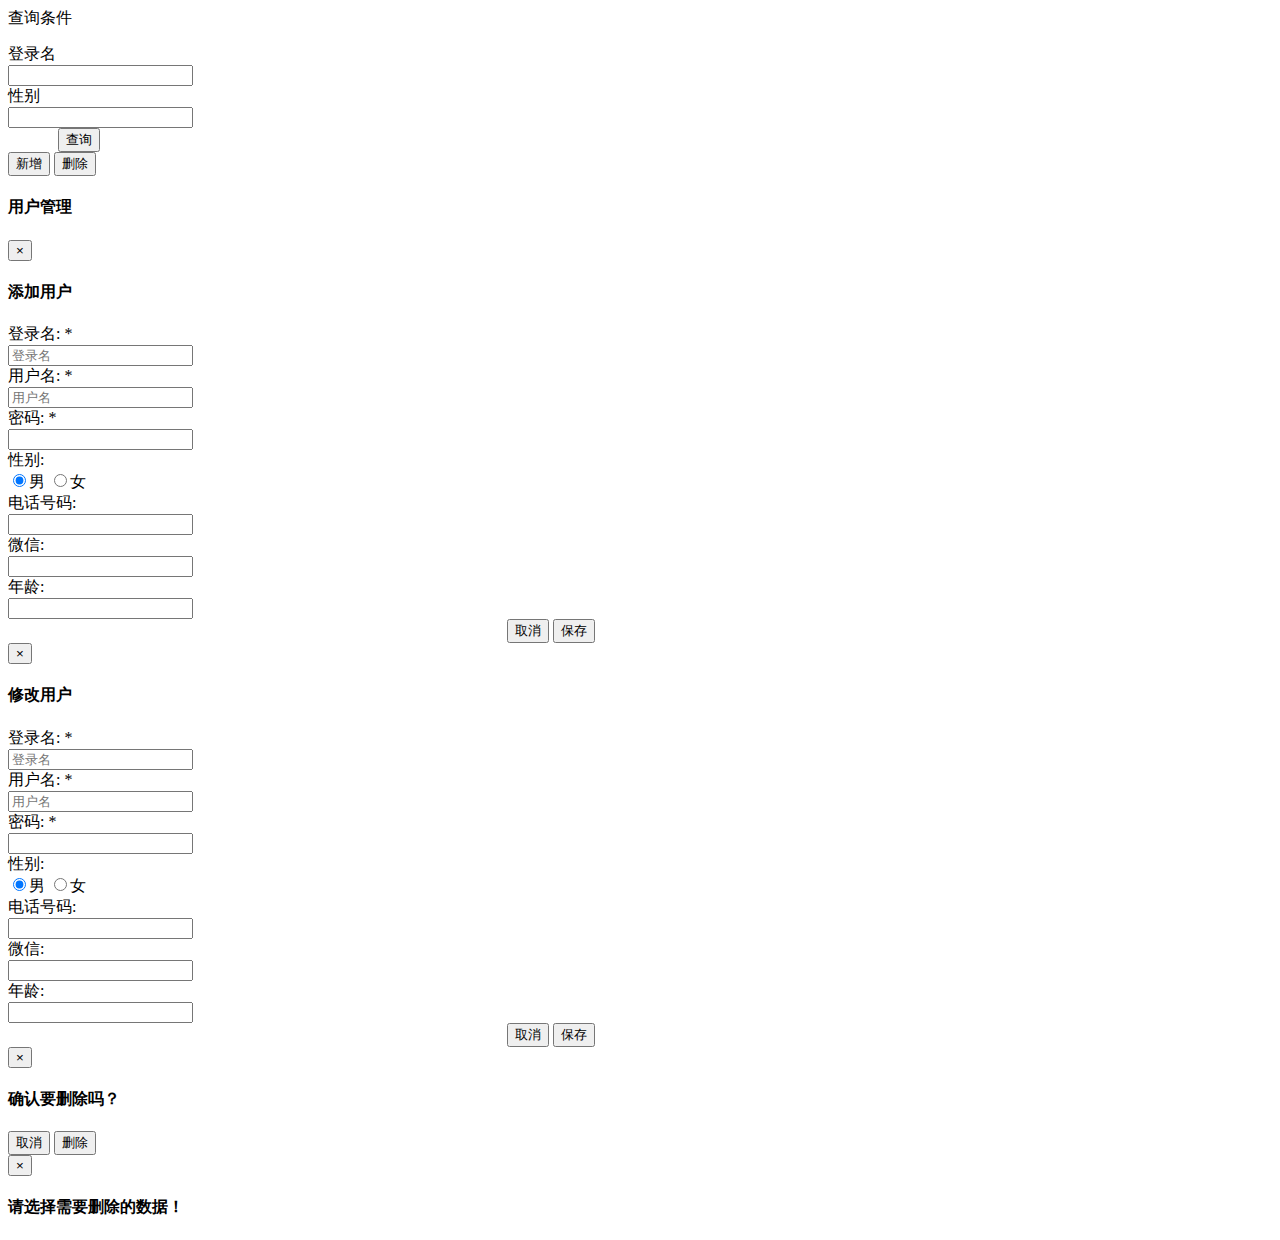
<file: frame/src/main/resources/templates/backstage/admin/sysusers.html>
<!DOCTYPE html>
<html xmlns="http://www.w3.org/1999/xhtml" xmlns:th="http://www.thymeleaf.org">
<head>
	<title>用户管理</title>
    <div th:replace="backstage/global::html" ></div>
    <style type="text/css">
        .content {
    margin: 50px auto;
    border: 1px solid #ccc;
  }

  .operation {
    margin: 10px;
  }

  .operation > button {
    margin: 10px;
  }

  #books_length {
    float: left;
    margin-left: 20px;
  }

  #books_filter {
    float: right;
    margin-right: 20px;
  }

  #books {
    margin: 5px;
  }

  .center-block {
    display: block;
    width: 21%;
    margin: auto;
  }
    
    </style>
</head>

<body class="gray-bg">
    <div class="wrapper wrapper-content animated fadeInRight">
        <div class="ibox float-e-margins">
        <div class="panel panel-default">
            <div class="panel-heading">查询条件</div>
            <div class="panel-body">
                <form id="formSearch" class="form-horizontal">
                    <div class="form-group" style="margin-top:15px">
                        <label class="control-label col-sm-1" for="txt_search_departmentname">登录名</label>
                        <div class="col-sm-3">
                            <input type="text" class="form-control" id="txt_search_departmentname">
                        </div>
                        <label class="control-label col-sm-1" for="txt_search_statu">性别</label>
                        <div class="col-sm-3">
                            <input type="text" class="form-control" id="txt_search_statu">
                        </div>
                        <div class="col-sm-4" style="text-align:left;">
                            <button type="button" style="margin-left:50px" id="btn_query" class="btn btn-primary">查询</button>
                        </div>
                    </div>
                </form>
            </div>
        </div>       
         
         <!-- toolbar 开始 -->
        <div id="toolbar" >
            <button id="btn_add" type="button" class="btn  btn-success" data-toggle="modal" data-target="#addModel">
               <span class="glyphicon glyphicon-plus" aria-hidden="true"></span>新增
            </button>
            
            <button id="btn_delete" type="button" class="btn btn-danger" >
               <span class="glyphicon glyphicon-plus" aria-hidden="true"></span>删除
            </button>
        </div>
         <!-- toolbar 结束-->
         
            <div class="ibox-content">
                <div class="row row-lg">
                    <div class="col-sm-12">
                        <h4 class="example-title">用户管理</h4>
                        <div class="example">
                            <table id="grid" data-mobile-responsive="true"></table>
                        </div>
                    </div>
                </div>
            </div>
        </div>
        
    </div>
     <!-- End Panel Basic -->
        <!-- add 模拟框增加 -->
		<div class="modal fade" id="addModel" tabindex="-1" role="dialog" ria-labelledby="myModalLabel" aria-hidden="true">
		  <div class="modal-dialog">
		    <div class="modal-content">
		      <div class="modal-header">
		        <button type="button" class="close" data-dismiss="modal">&times;</button>
		        <h4 class="modal-title">添加用户</h4>
		      </div>
		      
		       <form action="" method="POST" role="form" id="form-add">
		          <div id="addBookModal" class="modal-body">
				        <div class="form-horizontal">
				          <div class="form-group">
				            <label for="loginname" class="col-sm-2 control-label">登录名: *</label>
				            <div class="col-sm-10">
				              <input class="form-control" id="loginname" name="loginname" type="text" placeholder="登录名">
				            </div>
				          </div>
				          <div class="form-group">
				            <label for="name" class="col-sm-2 control-label">用户名: *</label>
				            <div class="col-sm-10">
				              <input class="form-control" id="name" name="name"  type="text" placeholder="用户名">
				            </div>
				          </div>
				          <div class="form-group">
				            <label for="password" class="col-sm-2 control-label">密码: *</label>
				            <div class="col-sm-10">
				              <input class="form-control" id="password" name="password"  type="password">
				            </div>
				          </div>
				          <div class="form-group">
				            <label for="sex" class="col-sm-2 control-label">性别:</label>
				            <div class="col-sm-10">
				              <input type="radio" name="sex" class="sex" id="man" checked="checked" value="1"/>男
							  <input type="radio" name="sex" class="sex" id="women" value="2"/>女
				            </div>
				          </div>
				          <div class="form-group">
				            <label for="phone" class="col-sm-2 control-label">电话号码:</label>
				            <div class="col-sm-10">
				              <input class="form-control" id="phone"  name="phone" type="text">
				            </div>
				          </div>
				          <div class="form-group">
				            <label for="wechat" class="col-sm-2 control-label">微信:</label>
				            <div class="col-sm-10">
				              <input class="form-control" id="wechat" name="wechat"  type="text">
				            </div>
				          </div>
				          <div class="form-group spinner ">
				            <label for="age" class="col-sm-2 control-label">年龄:</label>
				            <div class="col-sm-10">
				              <input class="form-control" id="age"  name="age" type="text">
				            </div>
				          </div>
				        </div>
		         </div>
		      </form>
		      <div class="modal-footer">
		        <div class="center-block">
		          <button id="cancelAdd" type="button" class="btn btn-default" data-dismiss="modal">取消</button>
		          <button id="addObject" type="button" class="btn btn-success" data-dismiss="modal">保存</button>
		        </div>
		      </div>
		    </div>
		  </div>
		</div>
        <!-- end  模拟框结束 -->
        
         <!-- 修改 模拟框增加 -->
       <!-- add 模拟框增加 -->
		<div class="modal fade" id="editModel" tabindex="-1" role="dialog" ria-labelledby="myModalLabel" aria-hidden="true">
		  <div class="modal-dialog">
		    <div class="modal-content">
		      <div class="modal-header">
		        <button type="button" class="close" data-dismiss="modal">&times;</button>
		        <h4 class="modal-title">修改用户</h4>
		      </div>
		      
		       <form action="" method="POST" role="form" id="form-add">
		          <div id="addBookModal" class="modal-body">
				        <div class="form-horizontal">
				          <div class="form-group">
				            <label for="loginname" class="col-sm-2 control-label">登录名: *</label>
				            <div class="col-sm-10">
				              <input class="form-control" id="loginname" name="loginname" type="text" placeholder="登录名">
				            </div>
				          </div>
				          <div class="form-group">
				            <label for="name" class="col-sm-2 control-label">用户名: *</label>
				            <div class="col-sm-10">
				              <input class="form-control" id="name" name="name"  type="text" placeholder="用户名">
				            </div>
				          </div>
				          <div class="form-group">
				            <label for="password" class="col-sm-2 control-label">密码: *</label>
				            <div class="col-sm-10">
				              <input class="form-control" id="password" name="password"  type="password">
				            </div>
				          </div>
				          <div class="form-group">
				            <label for="sex" class="col-sm-2 control-label">性别:</label>
				            <div class="col-sm-10">
				              <input type="radio" name="sex" class="sex" id="man" checked="checked" value="1"/>男
							  <input type="radio" name="sex" class="sex" id="women" value="2"/>女
				            </div>
				          </div>
				          <div class="form-group">
				            <label for="phone" class="col-sm-2 control-label">电话号码:</label>
				            <div class="col-sm-10">
				              <input class="form-control" id="phone"  name="phone" type="text">
				            </div>
				          </div>
				          <div class="form-group">
				            <label for="wechat" class="col-sm-2 control-label">微信:</label>
				            <div class="col-sm-10">
				              <input class="form-control" id="wechat" name="wechat"  type="text">
				            </div>
				          </div>
				          <div class="form-group spinner ">
				            <label for="age" class="col-sm-2 control-label">年龄:</label>
				            <div class="col-sm-10">
				              <input class="form-control" id="age"  name="age" type="text">
				            </div>
				          </div>
				        </div>
		         </div>
		      </form>
		      <div class="modal-footer">
		        <div class="center-block">
		          <button id="cancelAdd" type="button" class="btn btn-default" data-dismiss="modal">取消</button>
		          <button id="addObject" type="button" class="btn btn-success" data-dismiss="modal">保存</button>
		        </div>
		      </div>
		    </div>
		  </div>
		</div>
        <!-- end  模拟框结束 -->
        
        <!-- 修改 结束 -->
        
        <!-- 删除开始 -->
        <div class="modal fade" id="deleteModel" role="dialog">
		  <div class="modal-dialog">
		    <div class="modal-content">
		      <div class="modal-header">
		        <button type="button" class="close" data-dismiss="modal">&times;</button>
		        <h4 class="modal-title">确认要删除吗？</h4>
		      </div>
		      <div class="modal-footer">
		        <button type="button" class="btn btn-default" data-dismiss="modal">取消</button>
		        <button id="delete" type="button" class="btn btn-danger" data-dismiss="modal">删除</button>
		      </div>
		    </div>
		  </div>
		</div>
     <!-- 删除结束 -->
     
        <!-- 删除 -->
        <div class="modal fade" id="showModel" role="dialog">
		  <div class="modal-dialog">
		    <div class="modal-content">
		      <div class="modal-header">
		        <button type="button" class="close" data-dismiss="modal">&times;</button>
		        <h4 class="modal-title" id="showText">请选择需要删除的数据！</h4>
		      </div>
		    </div>
		  </div>
		</div>
     <!-- 删除结束 -->
     
    <script type="text/javascript">
    var $table;
    $(function(){
    	//表格初始化
    	initTable();
    	   //添加表单校验
        $("#form-add").bootstrapValidator({
            live: 'disabled',//验证时机，enabled是内容有变化就验证（默认），disabled和submitted是提交再验证
            excluded: [':disabled', ':hidden', ':not(:visible)'],//排除无需验证的控件，比如被禁用的或者被隐藏的
            submitButtons: '#addObject',//指定提交按钮，如果验证失败则变成disabled，但我没试成功，反而加了这句话非submit按钮也会提交到action指定页面
            message: '通用的验证失败消息',//好像从来没出现过
            feedbackIcons: {//根据验证结果显示的各种图标
                valid: 'glyphicon glyphicon-ok',
                invalid: 'glyphicon glyphicon-remove',
                validating: 'glyphicon glyphicon-refresh'
            },
            fields: {
            	loginname: {
                    message: '登录名验证失败！',
                    validators: {
                        notEmpty: {
                            message: '登录名不能为空'
                        }
                    }
                },
                name: {
                    validators: {
                        notEmpty: {
                            message: '用户名不能为空'
                        }
                    }
                },
                password: {
                    validators: {
                        notEmpty: {
                            message: '密码不能为空'
                        }
                    }
                }
                //,
               /*  text: {
                    validators: {
                        notEmpty: {//检测非空,radio也可用
                            message: '文本框必须输入'
                        },
                        stringLength: {//检测长度
                            min: 6,
                            max: 30,
                            message: '长度必须在6-30之间'
                        },
                        regexp: {//正则验证
                            regexp: /^[a-zA-Z0-9_\.]+$/,
                            message: '所输入的字符不符要求'
                        },
                        remote: {//将内容发送至指定页面验证，返回验证结果，比如查询用户名是否存在
                            url: '指定页面',
                            message: 'The username is not available'
                        },
                        different: {//与指定文本框比较内容相同
                            field: '指定文本框name',
                            message: '不能与指定文本框内容相同'
                        },
                        emailAddress: {//验证email地址
                            message: '不是正确的email地址'
                        },
                        identical: {//与指定控件内容比较是否相同，比如两次密码不一致
                            field: 'confirmPassword',//指定控件name
                            message: '输入的内容不一致'
                        },
                        date: {//验证指定的日期格式
                            format: 'YYYY/MM/DD',
                            message: '日期格式不正确'
                        },
                        choice: {//check控件选择的数量
                            min: 2,
                            max: 4,
                            message: '必须选择2-4个选项'
                        }
                    }
                } */
            },
            submitHandler: function (validator, form, submitButton) {
            }
        });
        
    })
 
    //初始化bootstrap-table的内容
    function initTable () {
        //记录页面bootstrap-table全局变量$table，方便应用
        var queryUrl =[[@{/}]]+"backstage/userController/getUserList?rnd='" + Math.random()
        		
        $table = $('#grid').bootstrapTable({
            url: queryUrl,                      //请求后台的URL（*）
            method: 'GET',                      //请求方式（*）
            toolbar: '#toolbar',              //工具按钮用哪个容器
            striped: true,                      //是否显示行间隔色
            cache: false,                       //是否使用缓存，默认为true，所以一般情况下需要设置一下这个属性（*）
            pagination: true,                   //是否显示分页（*）
            sortable: true,                     //是否启用排序
            sortOrder: "asc",                   //排序方式
            sidePagination: "server",           //分页方式：client客户端分页，server服务端分页（*）
            pageNumber: 1,                      //初始化加载第一页，默认第一页,并记录
            pageSize: 10,                      //每页的记录行数（*）
            pageList: [10, 25, 50, 100],        //可供选择的每页的行数（*）
            search: false,                      //是否显示表格搜索
            strictSearch: true,
            showColumns: false,                  //是否显示所有的列（选择显示的列）
            showRefresh: false,                  //是否显示刷新按钮
            minimumCountColumns: 2,             //最少允许的列数
            clickToSelect: true,                //是否启用点击选中行
            //height: 500,                      //行高，如果没有设置height属性，表格自动根据记录条数觉得表格高度
            uniqueId: "id",                     //每一行的唯一标识，一般为主键列
            showToggle: false,                   //是否显示详细视图和列表视图的切换按钮
            cardView: false,                    //是否显示详细视图
            detailView: false,                  //是否显示父子表
            //得到查询的参数
            queryParams : function (params) {
                //这里的键的名字和控制器的变量名必须一致，这边改动，控制器也需要改成一样的
                var temp = {   
                    pageSize: params.limit,                         //页面大小
                    pageIndex: (params.offset / params.limit) + 1,   //页码
                    sort: params.sort,      //排序列名  
                    sortOrder: params.order //排位命令（desc，asc） 
                };
                return temp;
            },
            columns: [{
                checkbox: true,  
                visible: true                  //是否显示复选框  
            }, {
                field: 'loginname',
                title: '登录名',
                sortable: true
            }, {
                field: 'name',
                title: '用户真实姓名',
                sortable: true
            }, {
                field: 'sex',
                title: '性别',
                sortable: true ,
                formatter: function (value, row, index) {
					if(row.sex){
						if(row.sex==1){
							return "男";
						}else if(row.sex==2){
							return "女";
						}else{
							return "-";
						}
					}
				}
            }, {
                field: 'age',
                title: '年龄'
            }, {
                field: 'phone',
                title: '电话'
            }, {
                field: 'roleName',
                title: '角色'
            }, {
                field: 'strCreatedate',
                title: '创建时间'
            }, {
                field:'id',
                title: '操作',
                width: 160,
                align: 'center',
                valign: 'middle',
                formatter: function (value, row, index) {
					if(row.id){
						return '<button id="btn_edit" type="button" class="btn  btn-info" data-toggle="modal" data-target="#editModel">修改</button> ';
					}
				}
            }, ],
            onLoadSuccess: function () {
            	
            	
            },
            onLoadError: function () {
            	
            },
            onDblClickRow: function (row, $element) {
                var id = row.id;
                EditViewById(id, 'view');
            },
        });
    };
    
    //通过id查询
    function EditViewById(id,oper){
    	
    }
     
    //保存用户
    $("#addObject").click(function () {//非submit按钮点击后进行验证，如果是submit则无需此句直接验证
        $("#form-add").bootstrapValidator('validate');//提交验证
        if ($("#form-add").data('bootstrapValidator').isValid()) {//获取验证结果，如果成功，执行下面代码
            //验证成功后的操作，进行数据保存
        	var data=$('#form-add').serialize();
        	//序列化获得表单数据，结果为类似：user_id=12&user_name=John&user_age=20
        	var url = [[@{/}]]+"backstage/userController/saveUser";
        	
       		 $.ajax({
                    type: "post",
                    url: url,
                    data: data,
                    dataType: "json",
                    success: function(data){
                          if(data.result_code="0000"){
                        	   alert(data.result_msg);
                        	   $('#grid').bootstrapTable('destroy');
                        	   initTable();
                          }else{
                        	  alert(data.result_msg);
                          }
                        	  
                     }
                });
            
        }
    }); 
    
    // 编辑图书
    $('#btn_edit').click(function () {
      if (table.rows('.selected').data().length) {
          $("#editModel").modal()
         var rows = $table.bootstrapTable('getSelections');
         console.info(rows);
      } else {
        alert('请选择项目');
      }
    });
    
    // 删除操作
    $('#btn_delete').click(function () {
    	var rows = $table.bootstrapTable('getSelections');
    	console.info(rows);
   	   //选择一条数据修改
	   	 if(rows.length>0){
	   		//遍历每行id进行删除操作
	   		var ids=[];
	   		for(var i=0;i<rows.length;i++){
	   			ids.push(rows[i].id);
	   		}
	   		console.info(JSON.stringify(ids));
	   		var url =  [[@{/}]]+"backstage/userController/deleteUserById";
   			$.ajax({
   				  type: 'POST',
   				  url: url,
   				  data: {'ids':ids.toString()},
   				  dataType: 'json',
   		          //contentType: 'application/json',
   		          async: true,
   				  success:function(data, textStatus){
   					if(data.result_code="0000"){
                 	   $('#grid').bootstrapTable('destroy');
                 	   initTable();
	                   }else{
	                 	  alert(data.result_msg);
	                   }
   			       }
   				  ,error:function(XMLHttpRequest, textStatus, errorThrown){
   				  }
   			 });
	   	 }else{
	   		var txt=  "请选择需要删除的数据";
			window.wxc.xcConfirm(txt, window.wxc.xcConfirm.typeEnum.info);
	   	 }
    });
    

    
 
    </script>
</body>
          

</html>
</file>
<file: frame/src/main/resources/static/lib/xcConfirm/css/xcConfirm.css>
/*垂直居中*/
.verticalAlign{ vertical-align:middle; display:inline-block; height:100%; margin-left:-1px;}

.xcConfirm .xc_layer{position: fixed; top: 0; left: 0; width: 100%; height: 100%; background-color: #666666; opacity: 0.5; z-index: 2147000000;}
.xcConfirm .popBox{position: fixed; left: 50%; top: 50%; background-color: #ffffff; z-index: 2147000001; width: 570px; height: 300px; margin-left: -285px; margin-top: -150px; border-radius: 5px; font-weight: bold; color: #535e66;}
.xcConfirm .popBox .ttBox{height: 30px; line-height: 30px; padding: 14px 30px; border-bottom: solid 1px #eef0f1;}
.xcConfirm .popBox .ttBox .tt{font-size: 18px; display: block; float: left; height: 30px; position: relative;}
.xcConfirm .popBox .ttBox .clsBtn{display: block; cursor: pointer; width: 12px; height: 12px; position: absolute; top: 22px; right: 30px; background: url(../img/icons.png) -48px -96px no-repeat;}
.xcConfirm .popBox .txtBox{margin: 40px 100px; height: 60px; overflow: hidden;}
.xcConfirm .popBox .txtBox .bigIcon{float: left; margin-right: 20px; width: 48px; height: 48px; background-image: url(../img/icons.png); background-repeat: no-repeat; background-position: 48px 0;}
.xcConfirm .popBox .txtBox p{ height: 84px; margin-top: 16px; line-height: 26px; overflow-x: hidden; overflow-y: auto;}
.xcConfirm .popBox .txtBox p input{width: 364px; height: 30px; border: solid 1px #eef0f1; font-size: 18px; margin-top: 6px;}
.xcConfirm .popBox .btnArea{border-top: solid 1px #eef0f1;}
.xcConfirm .popBox .btnGroup{float: right;}
.xcConfirm .popBox .btnGroup .sgBtn{margin-top: 14px; margin-right: 10px;}
.xcConfirm .popBox .sgBtn{display: block; cursor: pointer; float: left; width: 95px; height: 35px; line-height: 35px; text-align: center; color: #FFFFFF; border-radius: 5px;}
.xcConfirm .popBox .sgBtn.ok{background-color: #0095d9; color: #FFFFFF;}
.xcConfirm .popBox .sgBtn.cancel{background-color: #546a79; color: #FFFFFF;}
</file>
